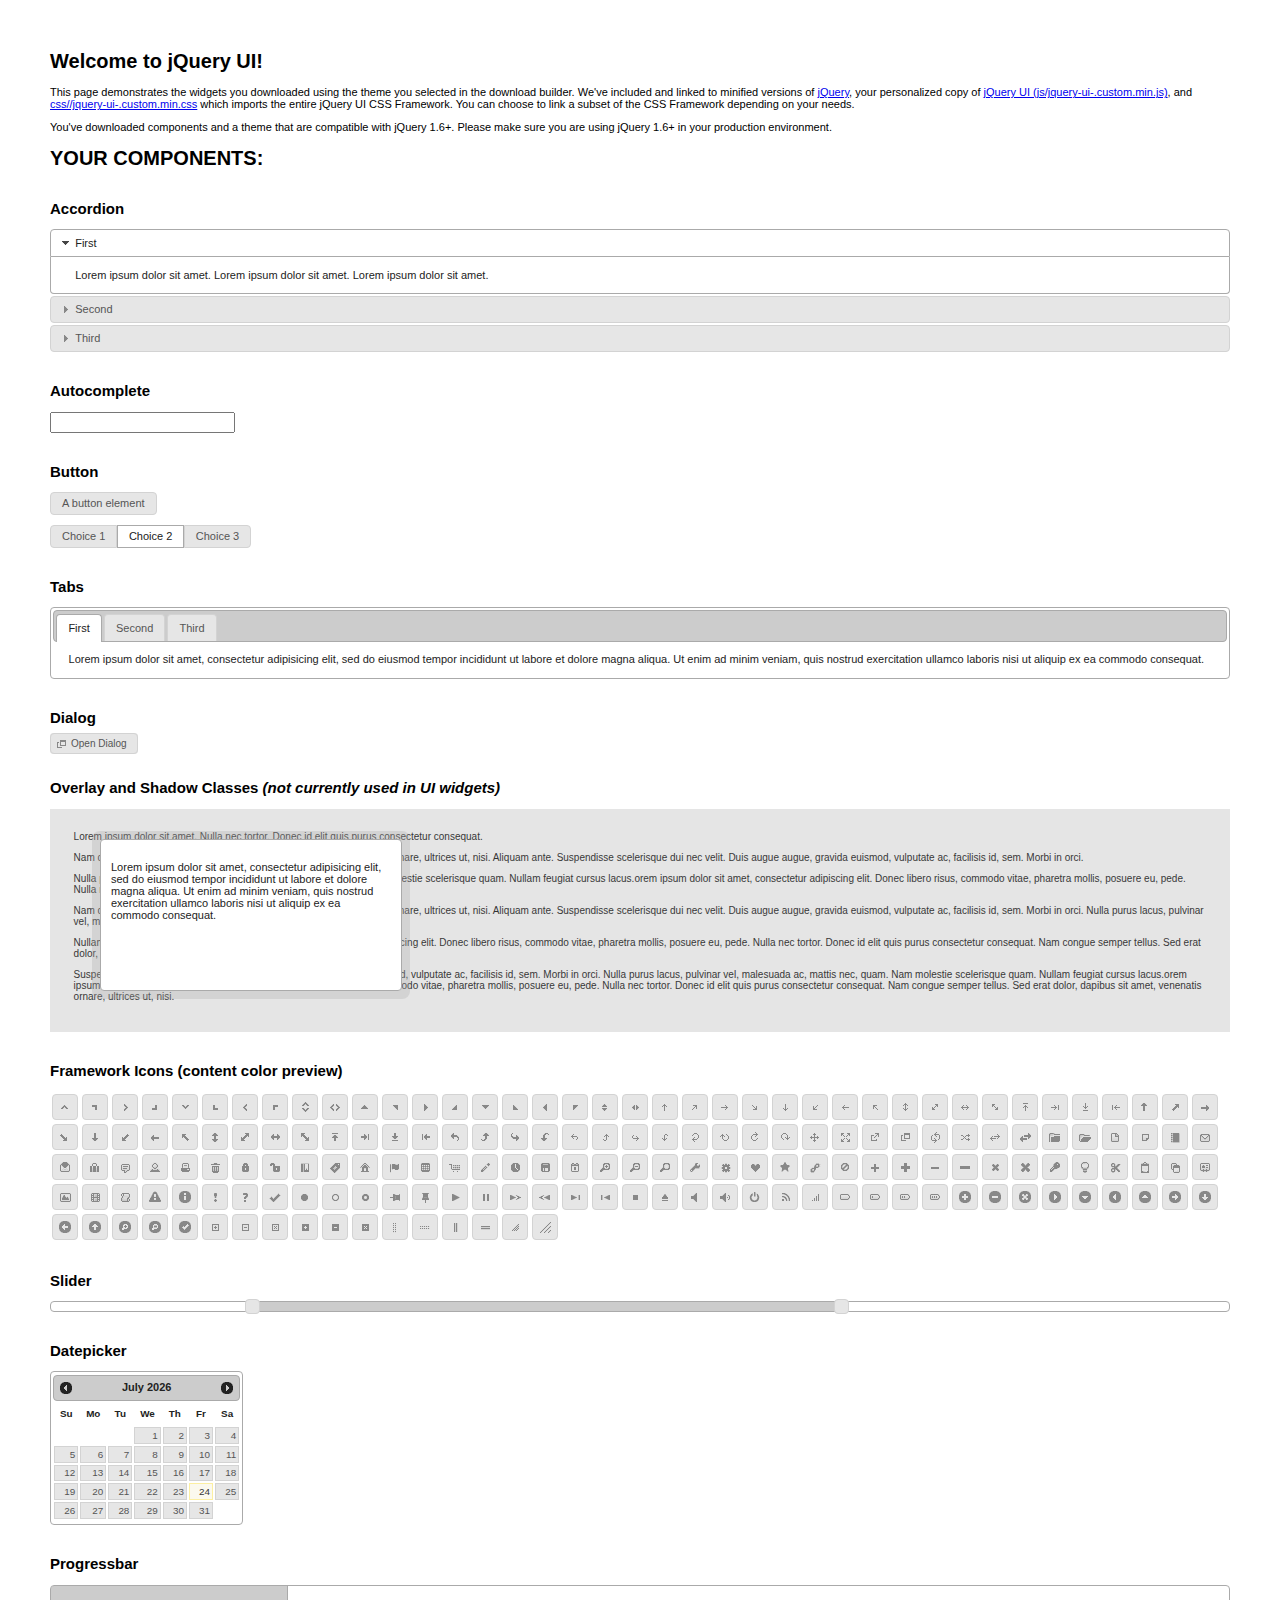
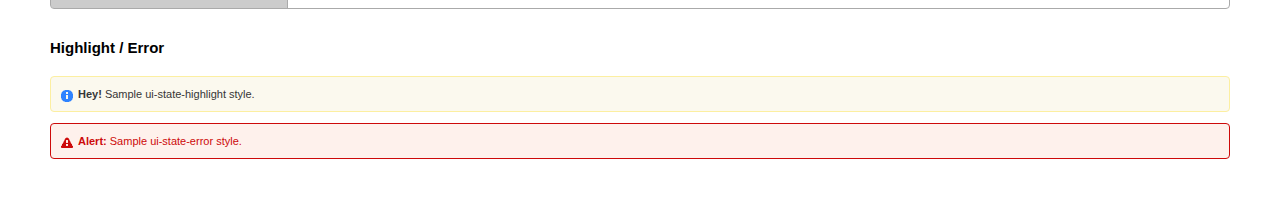
<file: jQuery/jquery-ui-1.10.4.custom/index.html>
<!doctype html>
<html lang="us">
<head>
	<meta charset="utf-8">
	<title>jQuery UI Example Page</title>
	<link href="css/custom-theme/jquery-ui-1.10.4.custom.css" rel="stylesheet">
	<script src="js/jquery-1.10.2.js"></script>
	<script src="js/jquery-ui-1.10.4.custom.js"></script>
	<script>
	$(function() {
		
		$( "#accordion" ).accordion();
		

		
		var availableTags = [
			"ActionScript",
			"AppleScript",
			"Asp",
			"BASIC",
			"C",
			"C++",
			"Clojure",
			"COBOL",
			"ColdFusion",
			"Erlang",
			"Fortran",
			"Groovy",
			"Haskell",
			"Java",
			"JavaScript",
			"Lisp",
			"Perl",
			"PHP",
			"Python",
			"Ruby",
			"Scala",
			"Scheme"
		];
		$( "#autocomplete" ).autocomplete({
			source: availableTags
		});
		

		
		$( "#button" ).button();
		$( "#radioset" ).buttonset();
		

		
		$( "#tabs" ).tabs();
		

		
		$( "#dialog" ).dialog({
			autoOpen: false,
			width: 400,
			buttons: [
				{
					text: "Ok",
					click: function() {
						$( this ).dialog( "close" );
					}
				},
				{
					text: "Cancel",
					click: function() {
						$( this ).dialog( "close" );
					}
				}
			]
		});

		// Link to open the dialog
		$( "#dialog-link" ).click(function( event ) {
			$( "#dialog" ).dialog( "open" );
			event.preventDefault();
		});
		

		
		$( "#datepicker" ).datepicker({
			inline: true
		});
		

		
		$( "#slider" ).slider({
			range: true,
			values: [ 17, 67 ]
		});
		

		
		$( "#progressbar" ).progressbar({
			value: 20
		});
		

		// Hover states on the static widgets
		$( "#dialog-link, #icons li" ).hover(
			function() {
				$( this ).addClass( "ui-state-hover" );
			},
			function() {
				$( this ).removeClass( "ui-state-hover" );
			}
		);
	});
	</script>
	<style>
	body{
		font: 62.5% "Trebuchet MS", sans-serif;
		margin: 50px;
	}
	.demoHeaders {
		margin-top: 2em;
	}
	#dialog-link {
		padding: .4em 1em .4em 20px;
		text-decoration: none;
		position: relative;
	}
	#dialog-link span.ui-icon {
		margin: 0 5px 0 0;
		position: absolute;
		left: .2em;
		top: 50%;
		margin-top: -8px;
	}
	#icons {
		margin: 0;
		padding: 0;
	}
	#icons li {
		margin: 2px;
		position: relative;
		padding: 4px 0;
		cursor: pointer;
		float: left;
		list-style: none;
	}
	#icons span.ui-icon {
		float: left;
		margin: 0 4px;
	}
	.fakewindowcontain .ui-widget-overlay {
		position: absolute;
	}
	</style>
</head>
<body>

<h1>Welcome to jQuery UI!</h1>

<div class="ui-widget">
	<p>This page demonstrates the widgets you downloaded using the theme you selected in the download builder. We've included and linked to minified versions of <a href="js/jquery-1.10.2.js">jQuery</a>, your personalized copy of <a href="js/jquery-ui-.custom.min.js">jQuery UI (js/jquery-ui-.custom.min.js)</a>, and <a href="css//jquery-ui-.custom.min.css">css//jquery-ui-.custom.min.css</a> which imports the entire jQuery UI CSS Framework. You can choose to link a subset of the CSS Framework depending on your needs. </p>
	<p>You've downloaded components and a theme that are compatible with jQuery 1.6+. Please make sure you are using jQuery 1.6+ in your production environment.</p>
</div>

<h1>YOUR COMPONENTS:</h1>


<!-- Accordion -->
<h2 class="demoHeaders">Accordion</h2>
<div id="accordion">
	<h3>First</h3>
	<div>Lorem ipsum dolor sit amet. Lorem ipsum dolor sit amet. Lorem ipsum dolor sit amet.</div>
	<h3>Second</h3>
	<div>Phasellus mattis tincidunt nibh.</div>
	<h3>Third</h3>
	<div>Nam dui erat, auctor a, dignissim quis.</div>
</div>



<!-- Autocomplete -->
<h2 class="demoHeaders">Autocomplete</h2>
<div>
	<input id="autocomplete" title="type &quot;a&quot;">
</div>



<!-- Button -->
<h2 class="demoHeaders">Button</h2>
<button id="button">A button element</button>
<form style="margin-top: 1em;">
	<div id="radioset">
		<input type="radio" id="radio1" name="radio"><label for="radio1">Choice 1</label>
		<input type="radio" id="radio2" name="radio" checked="checked"><label for="radio2">Choice 2</label>
		<input type="radio" id="radio3" name="radio"><label for="radio3">Choice 3</label>
	</div>
</form>



<!-- Tabs -->
<h2 class="demoHeaders">Tabs</h2>
<div id="tabs">
	<ul>
		<li><a href="#tabs-1">First</a></li>
		<li><a href="#tabs-2">Second</a></li>
		<li><a href="#tabs-3">Third</a></li>
	</ul>
	<div id="tabs-1">Lorem ipsum dolor sit amet, consectetur adipisicing elit, sed do eiusmod tempor incididunt ut labore et dolore magna aliqua. Ut enim ad minim veniam, quis nostrud exercitation ullamco laboris nisi ut aliquip ex ea commodo consequat.</div>
	<div id="tabs-2">Phasellus mattis tincidunt nibh. Cras orci urna, blandit id, pretium vel, aliquet ornare, felis. Maecenas scelerisque sem non nisl. Fusce sed lorem in enim dictum bibendum.</div>
	<div id="tabs-3">Nam dui erat, auctor a, dignissim quis, sollicitudin eu, felis. Pellentesque nisi urna, interdum eget, sagittis et, consequat vestibulum, lacus. Mauris porttitor ullamcorper augue.</div>
</div>



<!-- Dialog NOTE: Dialog is not generated by UI in this demo so it can be visually styled in themeroller-->
<h2 class="demoHeaders">Dialog</h2>
<p><a href="#" id="dialog-link" class="ui-state-default ui-corner-all"><span class="ui-icon ui-icon-newwin"></span>Open Dialog</a></p>

<h2 class="demoHeaders">Overlay and Shadow Classes <em>(not currently used in UI widgets)</em></h2>
<div style="position: relative; width: 96%; height: 200px; padding:1% 2%; overflow:hidden;" class="fakewindowcontain">
	<p>Lorem ipsum dolor sit amet,  Nulla nec tortor. Donec id elit quis purus consectetur consequat. </p><p>Nam congue semper tellus. Sed erat dolor, dapibus sit amet, venenatis ornare, ultrices ut, nisi. Aliquam ante. Suspendisse scelerisque dui nec velit. Duis augue augue, gravida euismod, vulputate ac, facilisis id, sem. Morbi in orci. </p><p>Nulla purus lacus, pulvinar vel, malesuada ac, mattis nec, quam. Nam molestie scelerisque quam. Nullam feugiat cursus lacus.orem ipsum dolor sit amet, consectetur adipiscing elit. Donec libero risus, commodo vitae, pharetra mollis, posuere eu, pede. Nulla nec tortor. Donec id elit quis purus consectetur consequat. </p><p>Nam congue semper tellus. Sed erat dolor, dapibus sit amet, venenatis ornare, ultrices ut, nisi. Aliquam ante. Suspendisse scelerisque dui nec velit. Duis augue augue, gravida euismod, vulputate ac, facilisis id, sem. Morbi in orci. Nulla purus lacus, pulvinar vel, malesuada ac, mattis nec, quam. Nam molestie scelerisque quam. </p><p>Nullam feugiat cursus lacus.orem ipsum dolor sit amet, consectetur adipiscing elit. Donec libero risus, commodo vitae, pharetra mollis, posuere eu, pede. Nulla nec tortor. Donec id elit quis purus consectetur consequat. Nam congue semper tellus. Sed erat dolor, dapibus sit amet, venenatis ornare, ultrices ut, nisi. Aliquam ante. </p><p>Suspendisse scelerisque dui nec velit. Duis augue augue, gravida euismod, vulputate ac, facilisis id, sem. Morbi in orci. Nulla purus lacus, pulvinar vel, malesuada ac, mattis nec, quam. Nam molestie scelerisque quam. Nullam feugiat cursus lacus.orem ipsum dolor sit amet, consectetur adipiscing elit. Donec libero risus, commodo vitae, pharetra mollis, posuere eu, pede. Nulla nec tortor. Donec id elit quis purus consectetur consequat. Nam congue semper tellus. Sed erat dolor, dapibus sit amet, venenatis ornare, ultrices ut, nisi. </p>

	<!-- ui-dialog -->
	<div class="ui-overlay"><div class="ui-widget-overlay"></div><div class="ui-widget-shadow ui-corner-all" style="width: 302px; height: 152px; position: absolute; left: 50px; top: 30px;"></div></div>
	<div style="position: absolute; width: 280px; height: 130px;left: 50px; top: 30px; padding: 10px;" class="ui-widget ui-widget-content ui-corner-all">
		<div class="ui-dialog-content ui-widget-content" style="background: none; border: 0;">
			<p>Lorem ipsum dolor sit amet, consectetur adipisicing elit, sed do eiusmod tempor incididunt ut labore et dolore magna aliqua. Ut enim ad minim veniam, quis nostrud exercitation ullamco laboris nisi ut aliquip ex ea commodo consequat.</p>
		</div>
	</div>

</div>

<!-- ui-dialog -->
<div id="dialog" title="Dialog Title">
	<p>Lorem ipsum dolor sit amet, consectetur adipisicing elit, sed do eiusmod tempor incididunt ut labore et dolore magna aliqua. Ut enim ad minim veniam, quis nostrud exercitation ullamco laboris nisi ut aliquip ex ea commodo consequat.</p>
</div>



<h2 class="demoHeaders">Framework Icons (content color preview)</h2>
<ul id="icons" class="ui-widget ui-helper-clearfix">
	<li class="ui-state-default ui-corner-all" title=".ui-icon-carat-1-n"><span class="ui-icon ui-icon-carat-1-n"></span></li>
	<li class="ui-state-default ui-corner-all" title=".ui-icon-carat-1-ne"><span class="ui-icon ui-icon-carat-1-ne"></span></li>
	<li class="ui-state-default ui-corner-all" title=".ui-icon-carat-1-e"><span class="ui-icon ui-icon-carat-1-e"></span></li>
	<li class="ui-state-default ui-corner-all" title=".ui-icon-carat-1-se"><span class="ui-icon ui-icon-carat-1-se"></span></li>
	<li class="ui-state-default ui-corner-all" title=".ui-icon-carat-1-s"><span class="ui-icon ui-icon-carat-1-s"></span></li>
	<li class="ui-state-default ui-corner-all" title=".ui-icon-carat-1-sw"><span class="ui-icon ui-icon-carat-1-sw"></span></li>
	<li class="ui-state-default ui-corner-all" title=".ui-icon-carat-1-w"><span class="ui-icon ui-icon-carat-1-w"></span></li>
	<li class="ui-state-default ui-corner-all" title=".ui-icon-carat-1-nw"><span class="ui-icon ui-icon-carat-1-nw"></span></li>
	<li class="ui-state-default ui-corner-all" title=".ui-icon-carat-2-n-s"><span class="ui-icon ui-icon-carat-2-n-s"></span></li>
	<li class="ui-state-default ui-corner-all" title=".ui-icon-carat-2-e-w"><span class="ui-icon ui-icon-carat-2-e-w"></span></li>
	<li class="ui-state-default ui-corner-all" title=".ui-icon-triangle-1-n"><span class="ui-icon ui-icon-triangle-1-n"></span></li>
	<li class="ui-state-default ui-corner-all" title=".ui-icon-triangle-1-ne"><span class="ui-icon ui-icon-triangle-1-ne"></span></li>
	<li class="ui-state-default ui-corner-all" title=".ui-icon-triangle-1-e"><span class="ui-icon ui-icon-triangle-1-e"></span></li>
	<li class="ui-state-default ui-corner-all" title=".ui-icon-triangle-1-se"><span class="ui-icon ui-icon-triangle-1-se"></span></li>
	<li class="ui-state-default ui-corner-all" title=".ui-icon-triangle-1-s"><span class="ui-icon ui-icon-triangle-1-s"></span></li>
	<li class="ui-state-default ui-corner-all" title=".ui-icon-triangle-1-sw"><span class="ui-icon ui-icon-triangle-1-sw"></span></li>
	<li class="ui-state-default ui-corner-all" title=".ui-icon-triangle-1-w"><span class="ui-icon ui-icon-triangle-1-w"></span></li>
	<li class="ui-state-default ui-corner-all" title=".ui-icon-triangle-1-nw"><span class="ui-icon ui-icon-triangle-1-nw"></span></li>
	<li class="ui-state-default ui-corner-all" title=".ui-icon-triangle-2-n-s"><span class="ui-icon ui-icon-triangle-2-n-s"></span></li>
	<li class="ui-state-default ui-corner-all" title=".ui-icon-triangle-2-e-w"><span class="ui-icon ui-icon-triangle-2-e-w"></span></li>
	<li class="ui-state-default ui-corner-all" title=".ui-icon-arrow-1-n"><span class="ui-icon ui-icon-arrow-1-n"></span></li>
	<li class="ui-state-default ui-corner-all" title=".ui-icon-arrow-1-ne"><span class="ui-icon ui-icon-arrow-1-ne"></span></li>
	<li class="ui-state-default ui-corner-all" title=".ui-icon-arrow-1-e"><span class="ui-icon ui-icon-arrow-1-e"></span></li>
	<li class="ui-state-default ui-corner-all" title=".ui-icon-arrow-1-se"><span class="ui-icon ui-icon-arrow-1-se"></span></li>
	<li class="ui-state-default ui-corner-all" title=".ui-icon-arrow-1-s"><span class="ui-icon ui-icon-arrow-1-s"></span></li>
	<li class="ui-state-default ui-corner-all" title=".ui-icon-arrow-1-sw"><span class="ui-icon ui-icon-arrow-1-sw"></span></li>
	<li class="ui-state-default ui-corner-all" title=".ui-icon-arrow-1-w"><span class="ui-icon ui-icon-arrow-1-w"></span></li>
	<li class="ui-state-default ui-corner-all" title=".ui-icon-arrow-1-nw"><span class="ui-icon ui-icon-arrow-1-nw"></span></li>
	<li class="ui-state-default ui-corner-all" title=".ui-icon-arrow-2-n-s"><span class="ui-icon ui-icon-arrow-2-n-s"></span></li>
	<li class="ui-state-default ui-corner-all" title=".ui-icon-arrow-2-ne-sw"><span class="ui-icon ui-icon-arrow-2-ne-sw"></span></li>
	<li class="ui-state-default ui-corner-all" title=".ui-icon-arrow-2-e-w"><span class="ui-icon ui-icon-arrow-2-e-w"></span></li>
	<li class="ui-state-default ui-corner-all" title=".ui-icon-arrow-2-se-nw"><span class="ui-icon ui-icon-arrow-2-se-nw"></span></li>
	<li class="ui-state-default ui-corner-all" title=".ui-icon-arrowstop-1-n"><span class="ui-icon ui-icon-arrowstop-1-n"></span></li>
	<li class="ui-state-default ui-corner-all" title=".ui-icon-arrowstop-1-e"><span class="ui-icon ui-icon-arrowstop-1-e"></span></li>
	<li class="ui-state-default ui-corner-all" title=".ui-icon-arrowstop-1-s"><span class="ui-icon ui-icon-arrowstop-1-s"></span></li>
	<li class="ui-state-default ui-corner-all" title=".ui-icon-arrowstop-1-w"><span class="ui-icon ui-icon-arrowstop-1-w"></span></li>
	<li class="ui-state-default ui-corner-all" title=".ui-icon-arrowthick-1-n"><span class="ui-icon ui-icon-arrowthick-1-n"></span></li>
	<li class="ui-state-default ui-corner-all" title=".ui-icon-arrowthick-1-ne"><span class="ui-icon ui-icon-arrowthick-1-ne"></span></li>
	<li class="ui-state-default ui-corner-all" title=".ui-icon-arrowthick-1-e"><span class="ui-icon ui-icon-arrowthick-1-e"></span></li>
	<li class="ui-state-default ui-corner-all" title=".ui-icon-arrowthick-1-se"><span class="ui-icon ui-icon-arrowthick-1-se"></span></li>
	<li class="ui-state-default ui-corner-all" title=".ui-icon-arrowthick-1-s"><span class="ui-icon ui-icon-arrowthick-1-s"></span></li>
	<li class="ui-state-default ui-corner-all" title=".ui-icon-arrowthick-1-sw"><span class="ui-icon ui-icon-arrowthick-1-sw"></span></li>
	<li class="ui-state-default ui-corner-all" title=".ui-icon-arrowthick-1-w"><span class="ui-icon ui-icon-arrowthick-1-w"></span></li>
	<li class="ui-state-default ui-corner-all" title=".ui-icon-arrowthick-1-nw"><span class="ui-icon ui-icon-arrowthick-1-nw"></span></li>
	<li class="ui-state-default ui-corner-all" title=".ui-icon-arrowthick-2-n-s"><span class="ui-icon ui-icon-arrowthick-2-n-s"></span></li>
	<li class="ui-state-default ui-corner-all" title=".ui-icon-arrowthick-2-ne-sw"><span class="ui-icon ui-icon-arrowthick-2-ne-sw"></span></li>
	<li class="ui-state-default ui-corner-all" title=".ui-icon-arrowthick-2-e-w"><span class="ui-icon ui-icon-arrowthick-2-e-w"></span></li>
	<li class="ui-state-default ui-corner-all" title=".ui-icon-arrowthick-2-se-nw"><span class="ui-icon ui-icon-arrowthick-2-se-nw"></span></li>
	<li class="ui-state-default ui-corner-all" title=".ui-icon-arrowthickstop-1-n"><span class="ui-icon ui-icon-arrowthickstop-1-n"></span></li>
	<li class="ui-state-default ui-corner-all" title=".ui-icon-arrowthickstop-1-e"><span class="ui-icon ui-icon-arrowthickstop-1-e"></span></li>
	<li class="ui-state-default ui-corner-all" title=".ui-icon-arrowthickstop-1-s"><span class="ui-icon ui-icon-arrowthickstop-1-s"></span></li>
	<li class="ui-state-default ui-corner-all" title=".ui-icon-arrowthickstop-1-w"><span class="ui-icon ui-icon-arrowthickstop-1-w"></span></li>
	<li class="ui-state-default ui-corner-all" title=".ui-icon-arrowreturnthick-1-w"><span class="ui-icon ui-icon-arrowreturnthick-1-w"></span></li>
	<li class="ui-state-default ui-corner-all" title=".ui-icon-arrowreturnthick-1-n"><span class="ui-icon ui-icon-arrowreturnthick-1-n"></span></li>
	<li class="ui-state-default ui-corner-all" title=".ui-icon-arrowreturnthick-1-e"><span class="ui-icon ui-icon-arrowreturnthick-1-e"></span></li>
	<li class="ui-state-default ui-corner-all" title=".ui-icon-arrowreturnthick-1-s"><span class="ui-icon ui-icon-arrowreturnthick-1-s"></span></li>
	<li class="ui-state-default ui-corner-all" title=".ui-icon-arrowreturn-1-w"><span class="ui-icon ui-icon-arrowreturn-1-w"></span></li>
	<li class="ui-state-default ui-corner-all" title=".ui-icon-arrowreturn-1-n"><span class="ui-icon ui-icon-arrowreturn-1-n"></span></li>
	<li class="ui-state-default ui-corner-all" title=".ui-icon-arrowreturn-1-e"><span class="ui-icon ui-icon-arrowreturn-1-e"></span></li>
	<li class="ui-state-default ui-corner-all" title=".ui-icon-arrowreturn-1-s"><span class="ui-icon ui-icon-arrowreturn-1-s"></span></li>
	<li class="ui-state-default ui-corner-all" title=".ui-icon-arrowrefresh-1-w"><span class="ui-icon ui-icon-arrowrefresh-1-w"></span></li>
	<li class="ui-state-default ui-corner-all" title=".ui-icon-arrowrefresh-1-n"><span class="ui-icon ui-icon-arrowrefresh-1-n"></span></li>
	<li class="ui-state-default ui-corner-all" title=".ui-icon-arrowrefresh-1-e"><span class="ui-icon ui-icon-arrowrefresh-1-e"></span></li>
	<li class="ui-state-default ui-corner-all" title=".ui-icon-arrowrefresh-1-s"><span class="ui-icon ui-icon-arrowrefresh-1-s"></span></li>
	<li class="ui-state-default ui-corner-all" title=".ui-icon-arrow-4"><span class="ui-icon ui-icon-arrow-4"></span></li>
	<li class="ui-state-default ui-corner-all" title=".ui-icon-arrow-4-diag"><span class="ui-icon ui-icon-arrow-4-diag"></span></li>
	<li class="ui-state-default ui-corner-all" title=".ui-icon-extlink"><span class="ui-icon ui-icon-extlink"></span></li>
	<li class="ui-state-default ui-corner-all" title=".ui-icon-newwin"><span class="ui-icon ui-icon-newwin"></span></li>
	<li class="ui-state-default ui-corner-all" title=".ui-icon-refresh"><span class="ui-icon ui-icon-refresh"></span></li>
	<li class="ui-state-default ui-corner-all" title=".ui-icon-shuffle"><span class="ui-icon ui-icon-shuffle"></span></li>
	<li class="ui-state-default ui-corner-all" title=".ui-icon-transfer-e-w"><span class="ui-icon ui-icon-transfer-e-w"></span></li>
	<li class="ui-state-default ui-corner-all" title=".ui-icon-transferthick-e-w"><span class="ui-icon ui-icon-transferthick-e-w"></span></li>
	<li class="ui-state-default ui-corner-all" title=".ui-icon-folder-collapsed"><span class="ui-icon ui-icon-folder-collapsed"></span></li>
	<li class="ui-state-default ui-corner-all" title=".ui-icon-folder-open"><span class="ui-icon ui-icon-folder-open"></span></li>
	<li class="ui-state-default ui-corner-all" title=".ui-icon-document"><span class="ui-icon ui-icon-document"></span></li>
	<li class="ui-state-default ui-corner-all" title=".ui-icon-document-b"><span class="ui-icon ui-icon-document-b"></span></li>
	<li class="ui-state-default ui-corner-all" title=".ui-icon-note"><span class="ui-icon ui-icon-note"></span></li>
	<li class="ui-state-default ui-corner-all" title=".ui-icon-mail-closed"><span class="ui-icon ui-icon-mail-closed"></span></li>
	<li class="ui-state-default ui-corner-all" title=".ui-icon-mail-open"><span class="ui-icon ui-icon-mail-open"></span></li>
	<li class="ui-state-default ui-corner-all" title=".ui-icon-suitcase"><span class="ui-icon ui-icon-suitcase"></span></li>
	<li class="ui-state-default ui-corner-all" title=".ui-icon-comment"><span class="ui-icon ui-icon-comment"></span></li>
	<li class="ui-state-default ui-corner-all" title=".ui-icon-person"><span class="ui-icon ui-icon-person"></span></li>
	<li class="ui-state-default ui-corner-all" title=".ui-icon-print"><span class="ui-icon ui-icon-print"></span></li>
	<li class="ui-state-default ui-corner-all" title=".ui-icon-trash"><span class="ui-icon ui-icon-trash"></span></li>
	<li class="ui-state-default ui-corner-all" title=".ui-icon-locked"><span class="ui-icon ui-icon-locked"></span></li>
	<li class="ui-state-default ui-corner-all" title=".ui-icon-unlocked"><span class="ui-icon ui-icon-unlocked"></span></li>
	<li class="ui-state-default ui-corner-all" title=".ui-icon-bookmark"><span class="ui-icon ui-icon-bookmark"></span></li>
	<li class="ui-state-default ui-corner-all" title=".ui-icon-tag"><span class="ui-icon ui-icon-tag"></span></li>
	<li class="ui-state-default ui-corner-all" title=".ui-icon-home"><span class="ui-icon ui-icon-home"></span></li>
	<li class="ui-state-default ui-corner-all" title=".ui-icon-flag"><span class="ui-icon ui-icon-flag"></span></li>
	<li class="ui-state-default ui-corner-all" title=".ui-icon-calculator"><span class="ui-icon ui-icon-calculator"></span></li>
	<li class="ui-state-default ui-corner-all" title=".ui-icon-cart"><span class="ui-icon ui-icon-cart"></span></li>
	<li class="ui-state-default ui-corner-all" title=".ui-icon-pencil"><span class="ui-icon ui-icon-pencil"></span></li>
	<li class="ui-state-default ui-corner-all" title=".ui-icon-clock"><span class="ui-icon ui-icon-clock"></span></li>
	<li class="ui-state-default ui-corner-all" title=".ui-icon-disk"><span class="ui-icon ui-icon-disk"></span></li>
	<li class="ui-state-default ui-corner-all" title=".ui-icon-calendar"><span class="ui-icon ui-icon-calendar"></span></li>
	<li class="ui-state-default ui-corner-all" title=".ui-icon-zoomin"><span class="ui-icon ui-icon-zoomin"></span></li>
	<li class="ui-state-default ui-corner-all" title=".ui-icon-zoomout"><span class="ui-icon ui-icon-zoomout"></span></li>
	<li class="ui-state-default ui-corner-all" title=".ui-icon-search"><span class="ui-icon ui-icon-search"></span></li>
	<li class="ui-state-default ui-corner-all" title=".ui-icon-wrench"><span class="ui-icon ui-icon-wrench"></span></li>
	<li class="ui-state-default ui-corner-all" title=".ui-icon-gear"><span class="ui-icon ui-icon-gear"></span></li>
	<li class="ui-state-default ui-corner-all" title=".ui-icon-heart"><span class="ui-icon ui-icon-heart"></span></li>
	<li class="ui-state-default ui-corner-all" title=".ui-icon-star"><span class="ui-icon ui-icon-star"></span></li>
	<li class="ui-state-default ui-corner-all" title=".ui-icon-link"><span class="ui-icon ui-icon-link"></span></li>
	<li class="ui-state-default ui-corner-all" title=".ui-icon-cancel"><span class="ui-icon ui-icon-cancel"></span></li>
	<li class="ui-state-default ui-corner-all" title=".ui-icon-plus"><span class="ui-icon ui-icon-plus"></span></li>
	<li class="ui-state-default ui-corner-all" title=".ui-icon-plusthick"><span class="ui-icon ui-icon-plusthick"></span></li>
	<li class="ui-state-default ui-corner-all" title=".ui-icon-minus"><span class="ui-icon ui-icon-minus"></span></li>
	<li class="ui-state-default ui-corner-all" title=".ui-icon-minusthick"><span class="ui-icon ui-icon-minusthick"></span></li>
	<li class="ui-state-default ui-corner-all" title=".ui-icon-close"><span class="ui-icon ui-icon-close"></span></li>
	<li class="ui-state-default ui-corner-all" title=".ui-icon-closethick"><span class="ui-icon ui-icon-closethick"></span></li>
	<li class="ui-state-default ui-corner-all" title=".ui-icon-key"><span class="ui-icon ui-icon-key"></span></li>
	<li class="ui-state-default ui-corner-all" title=".ui-icon-lightbulb"><span class="ui-icon ui-icon-lightbulb"></span></li>
	<li class="ui-state-default ui-corner-all" title=".ui-icon-scissors"><span class="ui-icon ui-icon-scissors"></span></li>
	<li class="ui-state-default ui-corner-all" title=".ui-icon-clipboard"><span class="ui-icon ui-icon-clipboard"></span></li>
	<li class="ui-state-default ui-corner-all" title=".ui-icon-copy"><span class="ui-icon ui-icon-copy"></span></li>
	<li class="ui-state-default ui-corner-all" title=".ui-icon-contact"><span class="ui-icon ui-icon-contact"></span></li>
	<li class="ui-state-default ui-corner-all" title=".ui-icon-image"><span class="ui-icon ui-icon-image"></span></li>
	<li class="ui-state-default ui-corner-all" title=".ui-icon-video"><span class="ui-icon ui-icon-video"></span></li>
	<li class="ui-state-default ui-corner-all" title=".ui-icon-script"><span class="ui-icon ui-icon-script"></span></li>
	<li class="ui-state-default ui-corner-all" title=".ui-icon-alert"><span class="ui-icon ui-icon-alert"></span></li>
	<li class="ui-state-default ui-corner-all" title=".ui-icon-info"><span class="ui-icon ui-icon-info"></span></li>
	<li class="ui-state-default ui-corner-all" title=".ui-icon-notice"><span class="ui-icon ui-icon-notice"></span></li>
	<li class="ui-state-default ui-corner-all" title=".ui-icon-help"><span class="ui-icon ui-icon-help"></span></li>
	<li class="ui-state-default ui-corner-all" title=".ui-icon-check"><span class="ui-icon ui-icon-check"></span></li>
	<li class="ui-state-default ui-corner-all" title=".ui-icon-bullet"><span class="ui-icon ui-icon-bullet"></span></li>
	<li class="ui-state-default ui-corner-all" title=".ui-icon-radio-off"><span class="ui-icon ui-icon-radio-off"></span></li>
	<li class="ui-state-default ui-corner-all" title=".ui-icon-radio-on"><span class="ui-icon ui-icon-radio-on"></span></li>
	<li class="ui-state-default ui-corner-all" title=".ui-icon-pin-w"><span class="ui-icon ui-icon-pin-w"></span></li>
	<li class="ui-state-default ui-corner-all" title=".ui-icon-pin-s"><span class="ui-icon ui-icon-pin-s"></span></li>
	<li class="ui-state-default ui-corner-all" title=".ui-icon-play"><span class="ui-icon ui-icon-play"></span></li>
	<li class="ui-state-default ui-corner-all" title=".ui-icon-pause"><span class="ui-icon ui-icon-pause"></span></li>
	<li class="ui-state-default ui-corner-all" title=".ui-icon-seek-next"><span class="ui-icon ui-icon-seek-next"></span></li>
	<li class="ui-state-default ui-corner-all" title=".ui-icon-seek-prev"><span class="ui-icon ui-icon-seek-prev"></span></li>
	<li class="ui-state-default ui-corner-all" title=".ui-icon-seek-end"><span class="ui-icon ui-icon-seek-end"></span></li>
	<li class="ui-state-default ui-corner-all" title=".ui-icon-seek-first"><span class="ui-icon ui-icon-seek-first"></span></li>
	<li class="ui-state-default ui-corner-all" title=".ui-icon-stop"><span class="ui-icon ui-icon-stop"></span></li>
	<li class="ui-state-default ui-corner-all" title=".ui-icon-eject"><span class="ui-icon ui-icon-eject"></span></li>
	<li class="ui-state-default ui-corner-all" title=".ui-icon-volume-off"><span class="ui-icon ui-icon-volume-off"></span></li>
	<li class="ui-state-default ui-corner-all" title=".ui-icon-volume-on"><span class="ui-icon ui-icon-volume-on"></span></li>
	<li class="ui-state-default ui-corner-all" title=".ui-icon-power"><span class="ui-icon ui-icon-power"></span></li>
	<li class="ui-state-default ui-corner-all" title=".ui-icon-signal-diag"><span class="ui-icon ui-icon-signal-diag"></span></li>
	<li class="ui-state-default ui-corner-all" title=".ui-icon-signal"><span class="ui-icon ui-icon-signal"></span></li>
	<li class="ui-state-default ui-corner-all" title=".ui-icon-battery-0"><span class="ui-icon ui-icon-battery-0"></span></li>
	<li class="ui-state-default ui-corner-all" title=".ui-icon-battery-1"><span class="ui-icon ui-icon-battery-1"></span></li>
	<li class="ui-state-default ui-corner-all" title=".ui-icon-battery-2"><span class="ui-icon ui-icon-battery-2"></span></li>
	<li class="ui-state-default ui-corner-all" title=".ui-icon-battery-3"><span class="ui-icon ui-icon-battery-3"></span></li>
	<li class="ui-state-default ui-corner-all" title=".ui-icon-circle-plus"><span class="ui-icon ui-icon-circle-plus"></span></li>
	<li class="ui-state-default ui-corner-all" title=".ui-icon-circle-minus"><span class="ui-icon ui-icon-circle-minus"></span></li>
	<li class="ui-state-default ui-corner-all" title=".ui-icon-circle-close"><span class="ui-icon ui-icon-circle-close"></span></li>
	<li class="ui-state-default ui-corner-all" title=".ui-icon-circle-triangle-e"><span class="ui-icon ui-icon-circle-triangle-e"></span></li>
	<li class="ui-state-default ui-corner-all" title=".ui-icon-circle-triangle-s"><span class="ui-icon ui-icon-circle-triangle-s"></span></li>
	<li class="ui-state-default ui-corner-all" title=".ui-icon-circle-triangle-w"><span class="ui-icon ui-icon-circle-triangle-w"></span></li>
	<li class="ui-state-default ui-corner-all" title=".ui-icon-circle-triangle-n"><span class="ui-icon ui-icon-circle-triangle-n"></span></li>
	<li class="ui-state-default ui-corner-all" title=".ui-icon-circle-arrow-e"><span class="ui-icon ui-icon-circle-arrow-e"></span></li>
	<li class="ui-state-default ui-corner-all" title=".ui-icon-circle-arrow-s"><span class="ui-icon ui-icon-circle-arrow-s"></span></li>
	<li class="ui-state-default ui-corner-all" title=".ui-icon-circle-arrow-w"><span class="ui-icon ui-icon-circle-arrow-w"></span></li>
	<li class="ui-state-default ui-corner-all" title=".ui-icon-circle-arrow-n"><span class="ui-icon ui-icon-circle-arrow-n"></span></li>
	<li class="ui-state-default ui-corner-all" title=".ui-icon-circle-zoomin"><span class="ui-icon ui-icon-circle-zoomin"></span></li>
	<li class="ui-state-default ui-corner-all" title=".ui-icon-circle-zoomout"><span class="ui-icon ui-icon-circle-zoomout"></span></li>
	<li class="ui-state-default ui-corner-all" title=".ui-icon-circle-check"><span class="ui-icon ui-icon-circle-check"></span></li>
	<li class="ui-state-default ui-corner-all" title=".ui-icon-circlesmall-plus"><span class="ui-icon ui-icon-circlesmall-plus"></span></li>
	<li class="ui-state-default ui-corner-all" title=".ui-icon-circlesmall-minus"><span class="ui-icon ui-icon-circlesmall-minus"></span></li>
	<li class="ui-state-default ui-corner-all" title=".ui-icon-circlesmall-close"><span class="ui-icon ui-icon-circlesmall-close"></span></li>
	<li class="ui-state-default ui-corner-all" title=".ui-icon-squaresmall-plus"><span class="ui-icon ui-icon-squaresmall-plus"></span></li>
	<li class="ui-state-default ui-corner-all" title=".ui-icon-squaresmall-minus"><span class="ui-icon ui-icon-squaresmall-minus"></span></li>
	<li class="ui-state-default ui-corner-all" title=".ui-icon-squaresmall-close"><span class="ui-icon ui-icon-squaresmall-close"></span></li>
	<li class="ui-state-default ui-corner-all" title=".ui-icon-grip-dotted-vertical"><span class="ui-icon ui-icon-grip-dotted-vertical"></span></li>
	<li class="ui-state-default ui-corner-all" title=".ui-icon-grip-dotted-horizontal"><span class="ui-icon ui-icon-grip-dotted-horizontal"></span></li>
	<li class="ui-state-default ui-corner-all" title=".ui-icon-grip-solid-vertical"><span class="ui-icon ui-icon-grip-solid-vertical"></span></li>
	<li class="ui-state-default ui-corner-all" title=".ui-icon-grip-solid-horizontal"><span class="ui-icon ui-icon-grip-solid-horizontal"></span></li>
	<li class="ui-state-default ui-corner-all" title=".ui-icon-gripsmall-diagonal-se"><span class="ui-icon ui-icon-gripsmall-diagonal-se"></span></li>
	<li class="ui-state-default ui-corner-all" title=".ui-icon-grip-diagonal-se"><span class="ui-icon ui-icon-grip-diagonal-se"></span></li>
</ul>


<!-- Slider -->
<h2 class="demoHeaders">Slider</h2>
<div id="slider"></div>



<!-- Datepicker -->
<h2 class="demoHeaders">Datepicker</h2>
<div id="datepicker"></div>



<!-- Progressbar -->
<h2 class="demoHeaders">Progressbar</h2>
<div id="progressbar"></div>


<!-- Highlight / Error -->
<h2 class="demoHeaders">Highlight / Error</h2>
<div class="ui-widget">
	<div class="ui-state-highlight ui-corner-all" style="margin-top: 20px; padding: 0 .7em;">
		<p><span class="ui-icon ui-icon-info" style="float: left; margin-right: .3em;"></span>
		<strong>Hey!</strong> Sample ui-state-highlight style.</p>
	</div>
</div>
<br>
<div class="ui-widget">
	<div class="ui-state-error ui-corner-all" style="padding: 0 .7em;">
		<p><span class="ui-icon ui-icon-alert" style="float: left; margin-right: .3em;"></span>
		<strong>Alert:</strong> Sample ui-state-error style.</p>
	</div>
</div>

</body>
</html>
</file>
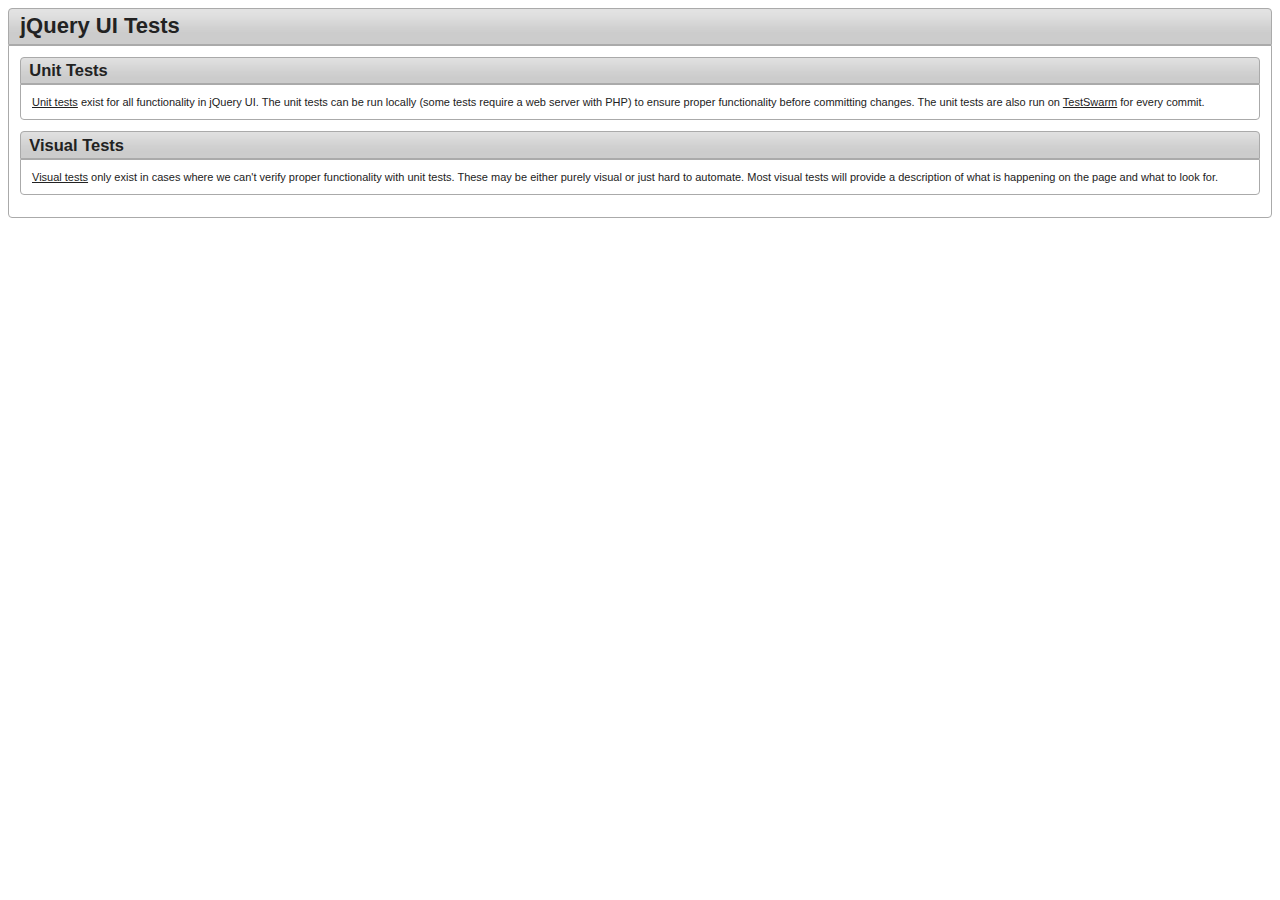
<file: jQuery/jquery-ui-1.10.4/tests/index.html>
<!doctype html>
<html lang="en">
<head>
	<meta charset="utf-8">
	<title>jQuery UI Tests</title>
	<link rel="stylesheet" href="../themes/base/jquery.ui.core.css">
	<link rel="stylesheet" href="../themes/base/jquery.ui.theme.css">
	<link rel="stylesheet" href="index.css">
	<script src="jquery-1.10.2.js"></script>
	<script src="index.js"></script>
</head>
<body>

<div id="main">
	<h1>jQuery UI Tests</h1>
	<div>
		<h2>Unit Tests</h2>
		<p><a href="unit/index.html">Unit tests</a> exist for all functionality in jQuery UI.
		The unit tests can be run locally (some tests require a web server with PHP)
		to ensure proper functionality before committing changes.
		The unit tests are also run on <a href="http://swarm.jquery.org/project/jqueryui">TestSwarm</a>
		for every commit.</p>

		<h2>Visual Tests</h2>
		<p><a href="visual/index.html">Visual tests</a> only exist in cases where we can't verify proper functionality
		with unit tests. These may be either purely visual or just hard to automate.
		Most visual tests will provide a description of what is happening on the page
		and what to look for.</p>
	</div>
</div>

</body>
</html>
</file>
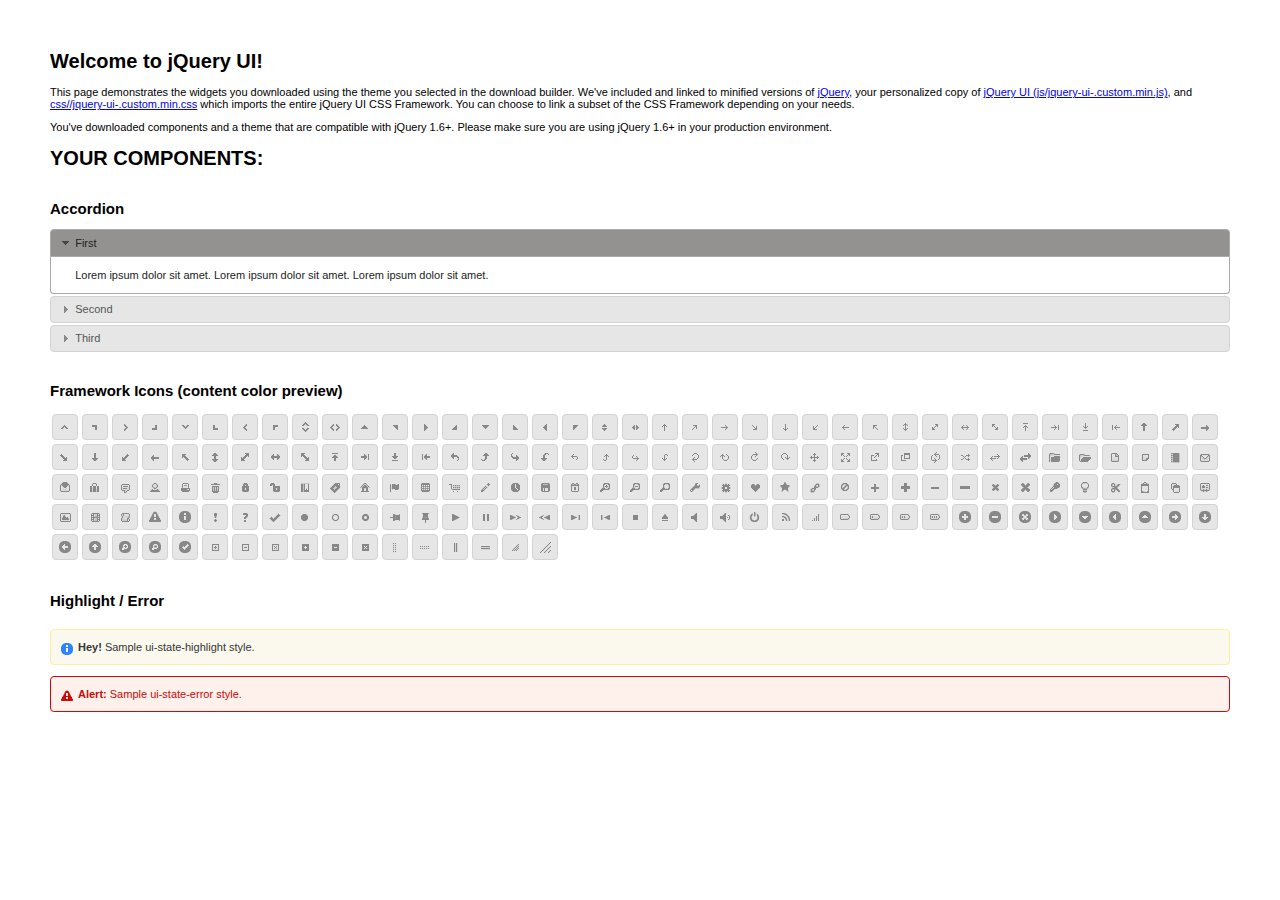
<file: jQuery/customs/default/jquery-ui-1.10.4.custom/index.html>
<!doctype html>
<html lang="us">
<head>
	<meta charset="utf-8">
	<title>jQuery UI Example Page</title>
	<link href="css/custom-theme/jquery-ui-1.10.4.custom.css" rel="stylesheet">
	<script src="js/jquery-1.10.2.js"></script>
	<script src="js/jquery-ui-1.10.4.custom.js"></script>
	<script>
	$(function() {
		
		$( "#accordion" ).accordion();
		

		

		

		

		

		

		

		

		// Hover states on the static widgets
		$( "#dialog-link, #icons li" ).hover(
			function() {
				$( this ).addClass( "ui-state-hover" );
			},
			function() {
				$( this ).removeClass( "ui-state-hover" );
			}
		);
	});
	</script>
	<style>
	body{
		font: 62.5% "Trebuchet MS", sans-serif;
		margin: 50px;
	}
	.demoHeaders {
		margin-top: 2em;
	}
	#dialog-link {
		padding: .4em 1em .4em 20px;
		text-decoration: none;
		position: relative;
	}
	#dialog-link span.ui-icon {
		margin: 0 5px 0 0;
		position: absolute;
		left: .2em;
		top: 50%;
		margin-top: -8px;
	}
	#icons {
		margin: 0;
		padding: 0;
	}
	#icons li {
		margin: 2px;
		position: relative;
		padding: 4px 0;
		cursor: pointer;
		float: left;
		list-style: none;
	}
	#icons span.ui-icon {
		float: left;
		margin: 0 4px;
	}
	.fakewindowcontain .ui-widget-overlay {
		position: absolute;
	}
	</style>
</head>
<body>

<h1>Welcome to jQuery UI!</h1>

<div class="ui-widget">
	<p>This page demonstrates the widgets you downloaded using the theme you selected in the download builder. We've included and linked to minified versions of <a href="js/jquery-1.10.2.js">jQuery</a>, your personalized copy of <a href="js/jquery-ui-.custom.min.js">jQuery UI (js/jquery-ui-.custom.min.js)</a>, and <a href="css//jquery-ui-.custom.min.css">css//jquery-ui-.custom.min.css</a> which imports the entire jQuery UI CSS Framework. You can choose to link a subset of the CSS Framework depending on your needs. </p>
	<p>You've downloaded components and a theme that are compatible with jQuery 1.6+. Please make sure you are using jQuery 1.6+ in your production environment.</p>
</div>

<h1>YOUR COMPONENTS:</h1>


<!-- Accordion -->
<h2 class="demoHeaders">Accordion</h2>
<div id="accordion">
	<h3>First</h3>
	<div>Lorem ipsum dolor sit amet. Lorem ipsum dolor sit amet. Lorem ipsum dolor sit amet.</div>
	<h3>Second</h3>
	<div>Phasellus mattis tincidunt nibh.</div>
	<h3>Third</h3>
	<div>Nam dui erat, auctor a, dignissim quis.</div>
</div>











<h2 class="demoHeaders">Framework Icons (content color preview)</h2>
<ul id="icons" class="ui-widget ui-helper-clearfix">
	<li class="ui-state-default ui-corner-all" title=".ui-icon-carat-1-n"><span class="ui-icon ui-icon-carat-1-n"></span></li>
	<li class="ui-state-default ui-corner-all" title=".ui-icon-carat-1-ne"><span class="ui-icon ui-icon-carat-1-ne"></span></li>
	<li class="ui-state-default ui-corner-all" title=".ui-icon-carat-1-e"><span class="ui-icon ui-icon-carat-1-e"></span></li>
	<li class="ui-state-default ui-corner-all" title=".ui-icon-carat-1-se"><span class="ui-icon ui-icon-carat-1-se"></span></li>
	<li class="ui-state-default ui-corner-all" title=".ui-icon-carat-1-s"><span class="ui-icon ui-icon-carat-1-s"></span></li>
	<li class="ui-state-default ui-corner-all" title=".ui-icon-carat-1-sw"><span class="ui-icon ui-icon-carat-1-sw"></span></li>
	<li class="ui-state-default ui-corner-all" title=".ui-icon-carat-1-w"><span class="ui-icon ui-icon-carat-1-w"></span></li>
	<li class="ui-state-default ui-corner-all" title=".ui-icon-carat-1-nw"><span class="ui-icon ui-icon-carat-1-nw"></span></li>
	<li class="ui-state-default ui-corner-all" title=".ui-icon-carat-2-n-s"><span class="ui-icon ui-icon-carat-2-n-s"></span></li>
	<li class="ui-state-default ui-corner-all" title=".ui-icon-carat-2-e-w"><span class="ui-icon ui-icon-carat-2-e-w"></span></li>
	<li class="ui-state-default ui-corner-all" title=".ui-icon-triangle-1-n"><span class="ui-icon ui-icon-triangle-1-n"></span></li>
	<li class="ui-state-default ui-corner-all" title=".ui-icon-triangle-1-ne"><span class="ui-icon ui-icon-triangle-1-ne"></span></li>
	<li class="ui-state-default ui-corner-all" title=".ui-icon-triangle-1-e"><span class="ui-icon ui-icon-triangle-1-e"></span></li>
	<li class="ui-state-default ui-corner-all" title=".ui-icon-triangle-1-se"><span class="ui-icon ui-icon-triangle-1-se"></span></li>
	<li class="ui-state-default ui-corner-all" title=".ui-icon-triangle-1-s"><span class="ui-icon ui-icon-triangle-1-s"></span></li>
	<li class="ui-state-default ui-corner-all" title=".ui-icon-triangle-1-sw"><span class="ui-icon ui-icon-triangle-1-sw"></span></li>
	<li class="ui-state-default ui-corner-all" title=".ui-icon-triangle-1-w"><span class="ui-icon ui-icon-triangle-1-w"></span></li>
	<li class="ui-state-default ui-corner-all" title=".ui-icon-triangle-1-nw"><span class="ui-icon ui-icon-triangle-1-nw"></span></li>
	<li class="ui-state-default ui-corner-all" title=".ui-icon-triangle-2-n-s"><span class="ui-icon ui-icon-triangle-2-n-s"></span></li>
	<li class="ui-state-default ui-corner-all" title=".ui-icon-triangle-2-e-w"><span class="ui-icon ui-icon-triangle-2-e-w"></span></li>
	<li class="ui-state-default ui-corner-all" title=".ui-icon-arrow-1-n"><span class="ui-icon ui-icon-arrow-1-n"></span></li>
	<li class="ui-state-default ui-corner-all" title=".ui-icon-arrow-1-ne"><span class="ui-icon ui-icon-arrow-1-ne"></span></li>
	<li class="ui-state-default ui-corner-all" title=".ui-icon-arrow-1-e"><span class="ui-icon ui-icon-arrow-1-e"></span></li>
	<li class="ui-state-default ui-corner-all" title=".ui-icon-arrow-1-se"><span class="ui-icon ui-icon-arrow-1-se"></span></li>
	<li class="ui-state-default ui-corner-all" title=".ui-icon-arrow-1-s"><span class="ui-icon ui-icon-arrow-1-s"></span></li>
	<li class="ui-state-default ui-corner-all" title=".ui-icon-arrow-1-sw"><span class="ui-icon ui-icon-arrow-1-sw"></span></li>
	<li class="ui-state-default ui-corner-all" title=".ui-icon-arrow-1-w"><span class="ui-icon ui-icon-arrow-1-w"></span></li>
	<li class="ui-state-default ui-corner-all" title=".ui-icon-arrow-1-nw"><span class="ui-icon ui-icon-arrow-1-nw"></span></li>
	<li class="ui-state-default ui-corner-all" title=".ui-icon-arrow-2-n-s"><span class="ui-icon ui-icon-arrow-2-n-s"></span></li>
	<li class="ui-state-default ui-corner-all" title=".ui-icon-arrow-2-ne-sw"><span class="ui-icon ui-icon-arrow-2-ne-sw"></span></li>
	<li class="ui-state-default ui-corner-all" title=".ui-icon-arrow-2-e-w"><span class="ui-icon ui-icon-arrow-2-e-w"></span></li>
	<li class="ui-state-default ui-corner-all" title=".ui-icon-arrow-2-se-nw"><span class="ui-icon ui-icon-arrow-2-se-nw"></span></li>
	<li class="ui-state-default ui-corner-all" title=".ui-icon-arrowstop-1-n"><span class="ui-icon ui-icon-arrowstop-1-n"></span></li>
	<li class="ui-state-default ui-corner-all" title=".ui-icon-arrowstop-1-e"><span class="ui-icon ui-icon-arrowstop-1-e"></span></li>
	<li class="ui-state-default ui-corner-all" title=".ui-icon-arrowstop-1-s"><span class="ui-icon ui-icon-arrowstop-1-s"></span></li>
	<li class="ui-state-default ui-corner-all" title=".ui-icon-arrowstop-1-w"><span class="ui-icon ui-icon-arrowstop-1-w"></span></li>
	<li class="ui-state-default ui-corner-all" title=".ui-icon-arrowthick-1-n"><span class="ui-icon ui-icon-arrowthick-1-n"></span></li>
	<li class="ui-state-default ui-corner-all" title=".ui-icon-arrowthick-1-ne"><span class="ui-icon ui-icon-arrowthick-1-ne"></span></li>
	<li class="ui-state-default ui-corner-all" title=".ui-icon-arrowthick-1-e"><span class="ui-icon ui-icon-arrowthick-1-e"></span></li>
	<li class="ui-state-default ui-corner-all" title=".ui-icon-arrowthick-1-se"><span class="ui-icon ui-icon-arrowthick-1-se"></span></li>
	<li class="ui-state-default ui-corner-all" title=".ui-icon-arrowthick-1-s"><span class="ui-icon ui-icon-arrowthick-1-s"></span></li>
	<li class="ui-state-default ui-corner-all" title=".ui-icon-arrowthick-1-sw"><span class="ui-icon ui-icon-arrowthick-1-sw"></span></li>
	<li class="ui-state-default ui-corner-all" title=".ui-icon-arrowthick-1-w"><span class="ui-icon ui-icon-arrowthick-1-w"></span></li>
	<li class="ui-state-default ui-corner-all" title=".ui-icon-arrowthick-1-nw"><span class="ui-icon ui-icon-arrowthick-1-nw"></span></li>
	<li class="ui-state-default ui-corner-all" title=".ui-icon-arrowthick-2-n-s"><span class="ui-icon ui-icon-arrowthick-2-n-s"></span></li>
	<li class="ui-state-default ui-corner-all" title=".ui-icon-arrowthick-2-ne-sw"><span class="ui-icon ui-icon-arrowthick-2-ne-sw"></span></li>
	<li class="ui-state-default ui-corner-all" title=".ui-icon-arrowthick-2-e-w"><span class="ui-icon ui-icon-arrowthick-2-e-w"></span></li>
	<li class="ui-state-default ui-corner-all" title=".ui-icon-arrowthick-2-se-nw"><span class="ui-icon ui-icon-arrowthick-2-se-nw"></span></li>
	<li class="ui-state-default ui-corner-all" title=".ui-icon-arrowthickstop-1-n"><span class="ui-icon ui-icon-arrowthickstop-1-n"></span></li>
	<li class="ui-state-default ui-corner-all" title=".ui-icon-arrowthickstop-1-e"><span class="ui-icon ui-icon-arrowthickstop-1-e"></span></li>
	<li class="ui-state-default ui-corner-all" title=".ui-icon-arrowthickstop-1-s"><span class="ui-icon ui-icon-arrowthickstop-1-s"></span></li>
	<li class="ui-state-default ui-corner-all" title=".ui-icon-arrowthickstop-1-w"><span class="ui-icon ui-icon-arrowthickstop-1-w"></span></li>
	<li class="ui-state-default ui-corner-all" title=".ui-icon-arrowreturnthick-1-w"><span class="ui-icon ui-icon-arrowreturnthick-1-w"></span></li>
	<li class="ui-state-default ui-corner-all" title=".ui-icon-arrowreturnthick-1-n"><span class="ui-icon ui-icon-arrowreturnthick-1-n"></span></li>
	<li class="ui-state-default ui-corner-all" title=".ui-icon-arrowreturnthick-1-e"><span class="ui-icon ui-icon-arrowreturnthick-1-e"></span></li>
	<li class="ui-state-default ui-corner-all" title=".ui-icon-arrowreturnthick-1-s"><span class="ui-icon ui-icon-arrowreturnthick-1-s"></span></li>
	<li class="ui-state-default ui-corner-all" title=".ui-icon-arrowreturn-1-w"><span class="ui-icon ui-icon-arrowreturn-1-w"></span></li>
	<li class="ui-state-default ui-corner-all" title=".ui-icon-arrowreturn-1-n"><span class="ui-icon ui-icon-arrowreturn-1-n"></span></li>
	<li class="ui-state-default ui-corner-all" title=".ui-icon-arrowreturn-1-e"><span class="ui-icon ui-icon-arrowreturn-1-e"></span></li>
	<li class="ui-state-default ui-corner-all" title=".ui-icon-arrowreturn-1-s"><span class="ui-icon ui-icon-arrowreturn-1-s"></span></li>
	<li class="ui-state-default ui-corner-all" title=".ui-icon-arrowrefresh-1-w"><span class="ui-icon ui-icon-arrowrefresh-1-w"></span></li>
	<li class="ui-state-default ui-corner-all" title=".ui-icon-arrowrefresh-1-n"><span class="ui-icon ui-icon-arrowrefresh-1-n"></span></li>
	<li class="ui-state-default ui-corner-all" title=".ui-icon-arrowrefresh-1-e"><span class="ui-icon ui-icon-arrowrefresh-1-e"></span></li>
	<li class="ui-state-default ui-corner-all" title=".ui-icon-arrowrefresh-1-s"><span class="ui-icon ui-icon-arrowrefresh-1-s"></span></li>
	<li class="ui-state-default ui-corner-all" title=".ui-icon-arrow-4"><span class="ui-icon ui-icon-arrow-4"></span></li>
	<li class="ui-state-default ui-corner-all" title=".ui-icon-arrow-4-diag"><span class="ui-icon ui-icon-arrow-4-diag"></span></li>
	<li class="ui-state-default ui-corner-all" title=".ui-icon-extlink"><span class="ui-icon ui-icon-extlink"></span></li>
	<li class="ui-state-default ui-corner-all" title=".ui-icon-newwin"><span class="ui-icon ui-icon-newwin"></span></li>
	<li class="ui-state-default ui-corner-all" title=".ui-icon-refresh"><span class="ui-icon ui-icon-refresh"></span></li>
	<li class="ui-state-default ui-corner-all" title=".ui-icon-shuffle"><span class="ui-icon ui-icon-shuffle"></span></li>
	<li class="ui-state-default ui-corner-all" title=".ui-icon-transfer-e-w"><span class="ui-icon ui-icon-transfer-e-w"></span></li>
	<li class="ui-state-default ui-corner-all" title=".ui-icon-transferthick-e-w"><span class="ui-icon ui-icon-transferthick-e-w"></span></li>
	<li class="ui-state-default ui-corner-all" title=".ui-icon-folder-collapsed"><span class="ui-icon ui-icon-folder-collapsed"></span></li>
	<li class="ui-state-default ui-corner-all" title=".ui-icon-folder-open"><span class="ui-icon ui-icon-folder-open"></span></li>
	<li class="ui-state-default ui-corner-all" title=".ui-icon-document"><span class="ui-icon ui-icon-document"></span></li>
	<li class="ui-state-default ui-corner-all" title=".ui-icon-document-b"><span class="ui-icon ui-icon-document-b"></span></li>
	<li class="ui-state-default ui-corner-all" title=".ui-icon-note"><span class="ui-icon ui-icon-note"></span></li>
	<li class="ui-state-default ui-corner-all" title=".ui-icon-mail-closed"><span class="ui-icon ui-icon-mail-closed"></span></li>
	<li class="ui-state-default ui-corner-all" title=".ui-icon-mail-open"><span class="ui-icon ui-icon-mail-open"></span></li>
	<li class="ui-state-default ui-corner-all" title=".ui-icon-suitcase"><span class="ui-icon ui-icon-suitcase"></span></li>
	<li class="ui-state-default ui-corner-all" title=".ui-icon-comment"><span class="ui-icon ui-icon-comment"></span></li>
	<li class="ui-state-default ui-corner-all" title=".ui-icon-person"><span class="ui-icon ui-icon-person"></span></li>
	<li class="ui-state-default ui-corner-all" title=".ui-icon-print"><span class="ui-icon ui-icon-print"></span></li>
	<li class="ui-state-default ui-corner-all" title=".ui-icon-trash"><span class="ui-icon ui-icon-trash"></span></li>
	<li class="ui-state-default ui-corner-all" title=".ui-icon-locked"><span class="ui-icon ui-icon-locked"></span></li>
	<li class="ui-state-default ui-corner-all" title=".ui-icon-unlocked"><span class="ui-icon ui-icon-unlocked"></span></li>
	<li class="ui-state-default ui-corner-all" title=".ui-icon-bookmark"><span class="ui-icon ui-icon-bookmark"></span></li>
	<li class="ui-state-default ui-corner-all" title=".ui-icon-tag"><span class="ui-icon ui-icon-tag"></span></li>
	<li class="ui-state-default ui-corner-all" title=".ui-icon-home"><span class="ui-icon ui-icon-home"></span></li>
	<li class="ui-state-default ui-corner-all" title=".ui-icon-flag"><span class="ui-icon ui-icon-flag"></span></li>
	<li class="ui-state-default ui-corner-all" title=".ui-icon-calculator"><span class="ui-icon ui-icon-calculator"></span></li>
	<li class="ui-state-default ui-corner-all" title=".ui-icon-cart"><span class="ui-icon ui-icon-cart"></span></li>
	<li class="ui-state-default ui-corner-all" title=".ui-icon-pencil"><span class="ui-icon ui-icon-pencil"></span></li>
	<li class="ui-state-default ui-corner-all" title=".ui-icon-clock"><span class="ui-icon ui-icon-clock"></span></li>
	<li class="ui-state-default ui-corner-all" title=".ui-icon-disk"><span class="ui-icon ui-icon-disk"></span></li>
	<li class="ui-state-default ui-corner-all" title=".ui-icon-calendar"><span class="ui-icon ui-icon-calendar"></span></li>
	<li class="ui-state-default ui-corner-all" title=".ui-icon-zoomin"><span class="ui-icon ui-icon-zoomin"></span></li>
	<li class="ui-state-default ui-corner-all" title=".ui-icon-zoomout"><span class="ui-icon ui-icon-zoomout"></span></li>
	<li class="ui-state-default ui-corner-all" title=".ui-icon-search"><span class="ui-icon ui-icon-search"></span></li>
	<li class="ui-state-default ui-corner-all" title=".ui-icon-wrench"><span class="ui-icon ui-icon-wrench"></span></li>
	<li class="ui-state-default ui-corner-all" title=".ui-icon-gear"><span class="ui-icon ui-icon-gear"></span></li>
	<li class="ui-state-default ui-corner-all" title=".ui-icon-heart"><span class="ui-icon ui-icon-heart"></span></li>
	<li class="ui-state-default ui-corner-all" title=".ui-icon-star"><span class="ui-icon ui-icon-star"></span></li>
	<li class="ui-state-default ui-corner-all" title=".ui-icon-link"><span class="ui-icon ui-icon-link"></span></li>
	<li class="ui-state-default ui-corner-all" title=".ui-icon-cancel"><span class="ui-icon ui-icon-cancel"></span></li>
	<li class="ui-state-default ui-corner-all" title=".ui-icon-plus"><span class="ui-icon ui-icon-plus"></span></li>
	<li class="ui-state-default ui-corner-all" title=".ui-icon-plusthick"><span class="ui-icon ui-icon-plusthick"></span></li>
	<li class="ui-state-default ui-corner-all" title=".ui-icon-minus"><span class="ui-icon ui-icon-minus"></span></li>
	<li class="ui-state-default ui-corner-all" title=".ui-icon-minusthick"><span class="ui-icon ui-icon-minusthick"></span></li>
	<li class="ui-state-default ui-corner-all" title=".ui-icon-close"><span class="ui-icon ui-icon-close"></span></li>
	<li class="ui-state-default ui-corner-all" title=".ui-icon-closethick"><span class="ui-icon ui-icon-closethick"></span></li>
	<li class="ui-state-default ui-corner-all" title=".ui-icon-key"><span class="ui-icon ui-icon-key"></span></li>
	<li class="ui-state-default ui-corner-all" title=".ui-icon-lightbulb"><span class="ui-icon ui-icon-lightbulb"></span></li>
	<li class="ui-state-default ui-corner-all" title=".ui-icon-scissors"><span class="ui-icon ui-icon-scissors"></span></li>
	<li class="ui-state-default ui-corner-all" title=".ui-icon-clipboard"><span class="ui-icon ui-icon-clipboard"></span></li>
	<li class="ui-state-default ui-corner-all" title=".ui-icon-copy"><span class="ui-icon ui-icon-copy"></span></li>
	<li class="ui-state-default ui-corner-all" title=".ui-icon-contact"><span class="ui-icon ui-icon-contact"></span></li>
	<li class="ui-state-default ui-corner-all" title=".ui-icon-image"><span class="ui-icon ui-icon-image"></span></li>
	<li class="ui-state-default ui-corner-all" title=".ui-icon-video"><span class="ui-icon ui-icon-video"></span></li>
	<li class="ui-state-default ui-corner-all" title=".ui-icon-script"><span class="ui-icon ui-icon-script"></span></li>
	<li class="ui-state-default ui-corner-all" title=".ui-icon-alert"><span class="ui-icon ui-icon-alert"></span></li>
	<li class="ui-state-default ui-corner-all" title=".ui-icon-info"><span class="ui-icon ui-icon-info"></span></li>
	<li class="ui-state-default ui-corner-all" title=".ui-icon-notice"><span class="ui-icon ui-icon-notice"></span></li>
	<li class="ui-state-default ui-corner-all" title=".ui-icon-help"><span class="ui-icon ui-icon-help"></span></li>
	<li class="ui-state-default ui-corner-all" title=".ui-icon-check"><span class="ui-icon ui-icon-check"></span></li>
	<li class="ui-state-default ui-corner-all" title=".ui-icon-bullet"><span class="ui-icon ui-icon-bullet"></span></li>
	<li class="ui-state-default ui-corner-all" title=".ui-icon-radio-off"><span class="ui-icon ui-icon-radio-off"></span></li>
	<li class="ui-state-default ui-corner-all" title=".ui-icon-radio-on"><span class="ui-icon ui-icon-radio-on"></span></li>
	<li class="ui-state-default ui-corner-all" title=".ui-icon-pin-w"><span class="ui-icon ui-icon-pin-w"></span></li>
	<li class="ui-state-default ui-corner-all" title=".ui-icon-pin-s"><span class="ui-icon ui-icon-pin-s"></span></li>
	<li class="ui-state-default ui-corner-all" title=".ui-icon-play"><span class="ui-icon ui-icon-play"></span></li>
	<li class="ui-state-default ui-corner-all" title=".ui-icon-pause"><span class="ui-icon ui-icon-pause"></span></li>
	<li class="ui-state-default ui-corner-all" title=".ui-icon-seek-next"><span class="ui-icon ui-icon-seek-next"></span></li>
	<li class="ui-state-default ui-corner-all" title=".ui-icon-seek-prev"><span class="ui-icon ui-icon-seek-prev"></span></li>
	<li class="ui-state-default ui-corner-all" title=".ui-icon-seek-end"><span class="ui-icon ui-icon-seek-end"></span></li>
	<li class="ui-state-default ui-corner-all" title=".ui-icon-seek-first"><span class="ui-icon ui-icon-seek-first"></span></li>
	<li class="ui-state-default ui-corner-all" title=".ui-icon-stop"><span class="ui-icon ui-icon-stop"></span></li>
	<li class="ui-state-default ui-corner-all" title=".ui-icon-eject"><span class="ui-icon ui-icon-eject"></span></li>
	<li class="ui-state-default ui-corner-all" title=".ui-icon-volume-off"><span class="ui-icon ui-icon-volume-off"></span></li>
	<li class="ui-state-default ui-corner-all" title=".ui-icon-volume-on"><span class="ui-icon ui-icon-volume-on"></span></li>
	<li class="ui-state-default ui-corner-all" title=".ui-icon-power"><span class="ui-icon ui-icon-power"></span></li>
	<li class="ui-state-default ui-corner-all" title=".ui-icon-signal-diag"><span class="ui-icon ui-icon-signal-diag"></span></li>
	<li class="ui-state-default ui-corner-all" title=".ui-icon-signal"><span class="ui-icon ui-icon-signal"></span></li>
	<li class="ui-state-default ui-corner-all" title=".ui-icon-battery-0"><span class="ui-icon ui-icon-battery-0"></span></li>
	<li class="ui-state-default ui-corner-all" title=".ui-icon-battery-1"><span class="ui-icon ui-icon-battery-1"></span></li>
	<li class="ui-state-default ui-corner-all" title=".ui-icon-battery-2"><span class="ui-icon ui-icon-battery-2"></span></li>
	<li class="ui-state-default ui-corner-all" title=".ui-icon-battery-3"><span class="ui-icon ui-icon-battery-3"></span></li>
	<li class="ui-state-default ui-corner-all" title=".ui-icon-circle-plus"><span class="ui-icon ui-icon-circle-plus"></span></li>
	<li class="ui-state-default ui-corner-all" title=".ui-icon-circle-minus"><span class="ui-icon ui-icon-circle-minus"></span></li>
	<li class="ui-state-default ui-corner-all" title=".ui-icon-circle-close"><span class="ui-icon ui-icon-circle-close"></span></li>
	<li class="ui-state-default ui-corner-all" title=".ui-icon-circle-triangle-e"><span class="ui-icon ui-icon-circle-triangle-e"></span></li>
	<li class="ui-state-default ui-corner-all" title=".ui-icon-circle-triangle-s"><span class="ui-icon ui-icon-circle-triangle-s"></span></li>
	<li class="ui-state-default ui-corner-all" title=".ui-icon-circle-triangle-w"><span class="ui-icon ui-icon-circle-triangle-w"></span></li>
	<li class="ui-state-default ui-corner-all" title=".ui-icon-circle-triangle-n"><span class="ui-icon ui-icon-circle-triangle-n"></span></li>
	<li class="ui-state-default ui-corner-all" title=".ui-icon-circle-arrow-e"><span class="ui-icon ui-icon-circle-arrow-e"></span></li>
	<li class="ui-state-default ui-corner-all" title=".ui-icon-circle-arrow-s"><span class="ui-icon ui-icon-circle-arrow-s"></span></li>
	<li class="ui-state-default ui-corner-all" title=".ui-icon-circle-arrow-w"><span class="ui-icon ui-icon-circle-arrow-w"></span></li>
	<li class="ui-state-default ui-corner-all" title=".ui-icon-circle-arrow-n"><span class="ui-icon ui-icon-circle-arrow-n"></span></li>
	<li class="ui-state-default ui-corner-all" title=".ui-icon-circle-zoomin"><span class="ui-icon ui-icon-circle-zoomin"></span></li>
	<li class="ui-state-default ui-corner-all" title=".ui-icon-circle-zoomout"><span class="ui-icon ui-icon-circle-zoomout"></span></li>
	<li class="ui-state-default ui-corner-all" title=".ui-icon-circle-check"><span class="ui-icon ui-icon-circle-check"></span></li>
	<li class="ui-state-default ui-corner-all" title=".ui-icon-circlesmall-plus"><span class="ui-icon ui-icon-circlesmall-plus"></span></li>
	<li class="ui-state-default ui-corner-all" title=".ui-icon-circlesmall-minus"><span class="ui-icon ui-icon-circlesmall-minus"></span></li>
	<li class="ui-state-default ui-corner-all" title=".ui-icon-circlesmall-close"><span class="ui-icon ui-icon-circlesmall-close"></span></li>
	<li class="ui-state-default ui-corner-all" title=".ui-icon-squaresmall-plus"><span class="ui-icon ui-icon-squaresmall-plus"></span></li>
	<li class="ui-state-default ui-corner-all" title=".ui-icon-squaresmall-minus"><span class="ui-icon ui-icon-squaresmall-minus"></span></li>
	<li class="ui-state-default ui-corner-all" title=".ui-icon-squaresmall-close"><span class="ui-icon ui-icon-squaresmall-close"></span></li>
	<li class="ui-state-default ui-corner-all" title=".ui-icon-grip-dotted-vertical"><span class="ui-icon ui-icon-grip-dotted-vertical"></span></li>
	<li class="ui-state-default ui-corner-all" title=".ui-icon-grip-dotted-horizontal"><span class="ui-icon ui-icon-grip-dotted-horizontal"></span></li>
	<li class="ui-state-default ui-corner-all" title=".ui-icon-grip-solid-vertical"><span class="ui-icon ui-icon-grip-solid-vertical"></span></li>
	<li class="ui-state-default ui-corner-all" title=".ui-icon-grip-solid-horizontal"><span class="ui-icon ui-icon-grip-solid-horizontal"></span></li>
	<li class="ui-state-default ui-corner-all" title=".ui-icon-gripsmall-diagonal-se"><span class="ui-icon ui-icon-gripsmall-diagonal-se"></span></li>
	<li class="ui-state-default ui-corner-all" title=".ui-icon-grip-diagonal-se"><span class="ui-icon ui-icon-grip-diagonal-se"></span></li>
</ul>







<!-- Highlight / Error -->
<h2 class="demoHeaders">Highlight / Error</h2>
<div class="ui-widget">
	<div class="ui-state-highlight ui-corner-all" style="margin-top: 20px; padding: 0 .7em;">
		<p><span class="ui-icon ui-icon-info" style="float: left; margin-right: .3em;"></span>
		<strong>Hey!</strong> Sample ui-state-highlight style.</p>
	</div>
</div>
<br>
<div class="ui-widget">
	<div class="ui-state-error ui-corner-all" style="padding: 0 .7em;">
		<p><span class="ui-icon ui-icon-alert" style="float: left; margin-right: .3em;"></span>
		<strong>Alert:</strong> Sample ui-state-error style.</p>
	</div>
</div>

</body>
</html>
</file>
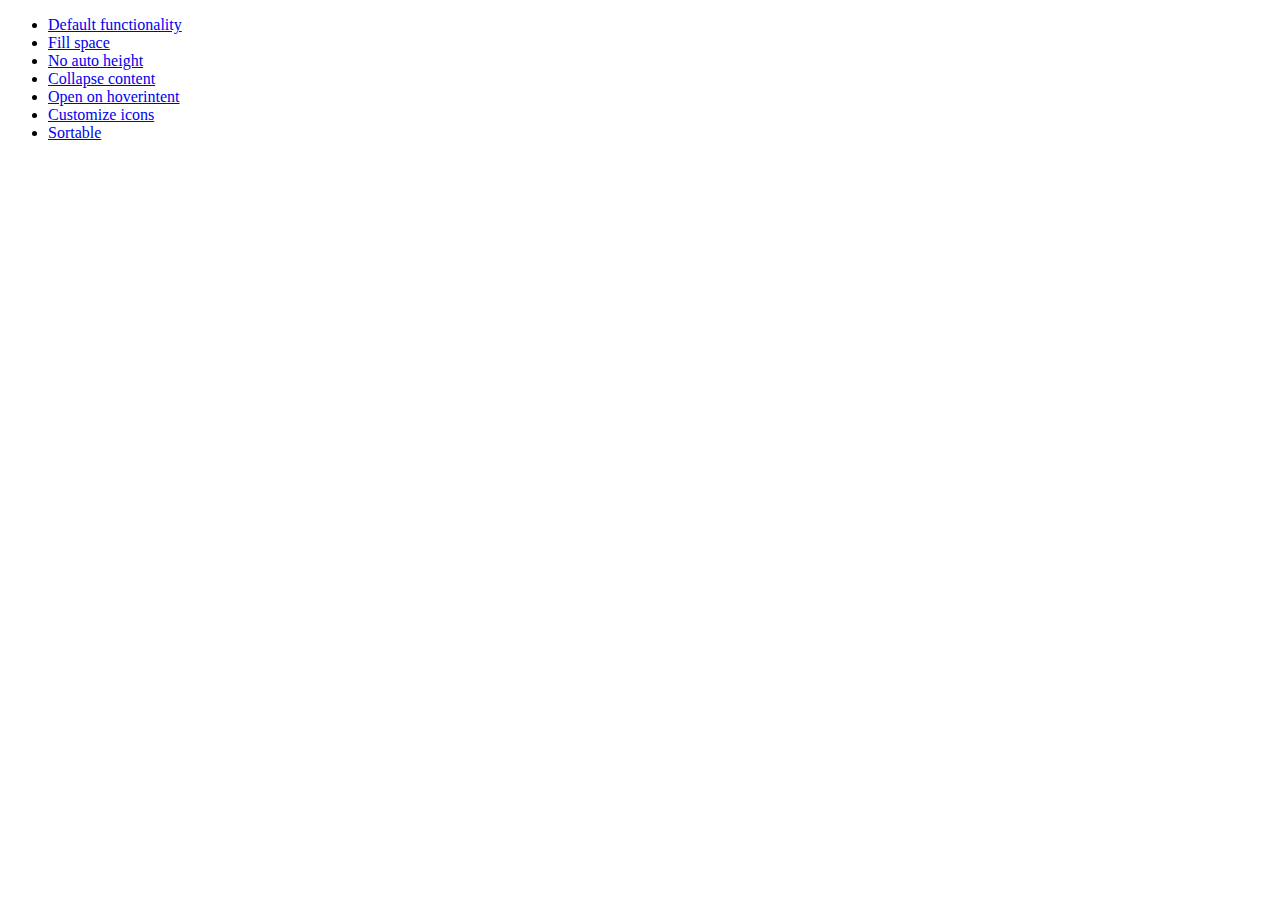
<file: jQuery/jquery-ui-1.10.4/demos/accordion/index.html>
<!doctype html>
<html lang="en">
<head>
	<meta charset="utf-8">
	<title>jQuery UI Accordion Demos</title>
</head>
<body>

<ul>
	<li><a href="default.html">Default functionality</a></li>
	<li><a href="fillspace.html">Fill space</a></li>
	<li><a href="no-auto-height.html">No auto height</a></li>
	<li><a href="collapsible.html">Collapse content</a></li>
	<li><a href="hoverintent.html">Open on hoverintent</a></li>
	<li><a href="custom-icons.html">Customize icons</a></li>
	<li><a href="sortable.html">Sortable</a></li>
</ul>

</body>
</html>
</file>
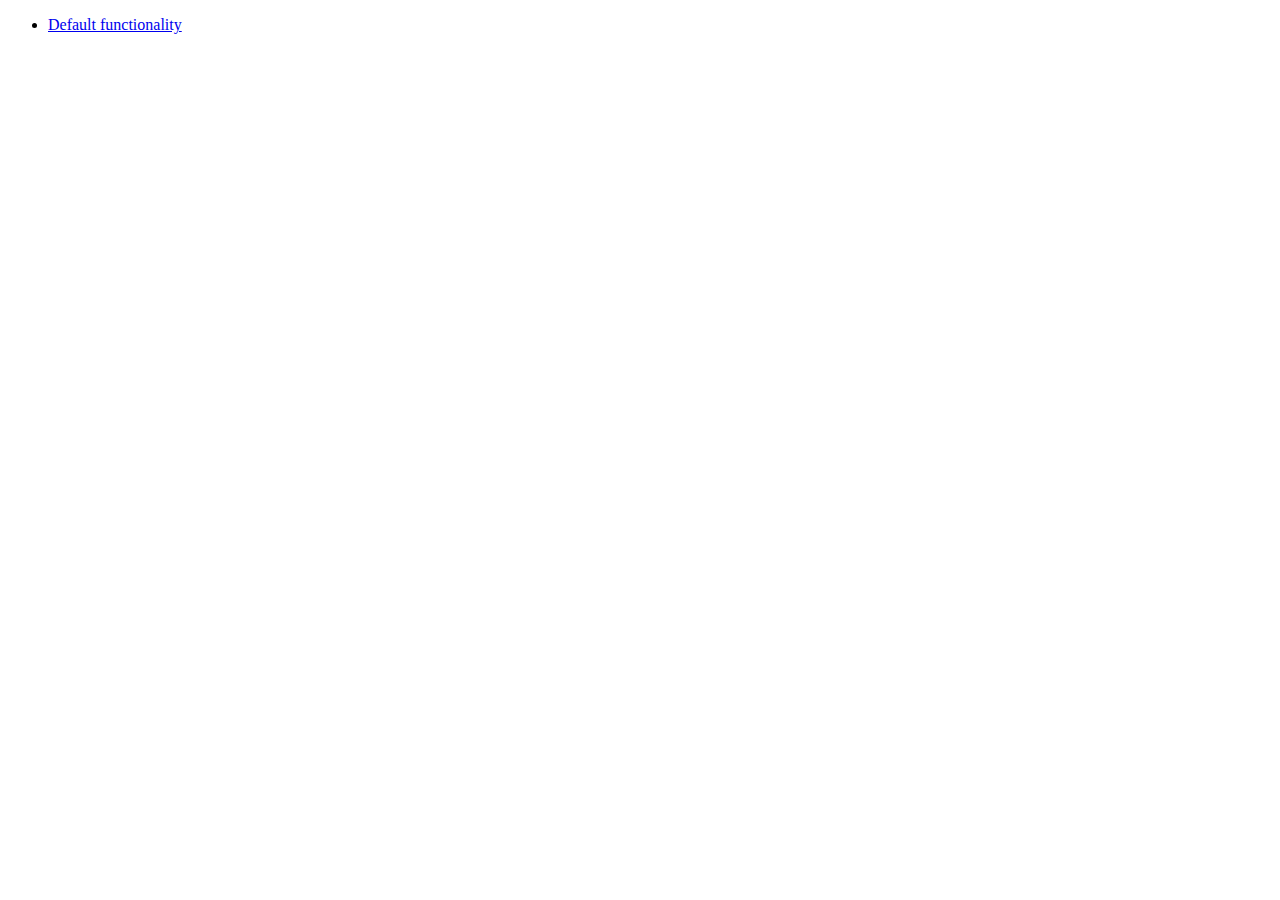
<file: jQuery/jquery-ui-1.10.4/demos/addClass/index.html>
<!doctype html>
<html lang="en">
<head>
	<meta charset="utf-8">
	<title>jQuery UI Effects Demos</title>
</head>
<body>

<ul>
	<li><a href="default.html">Default functionality</a></li>
</ul>

</body>
</html>
</file>
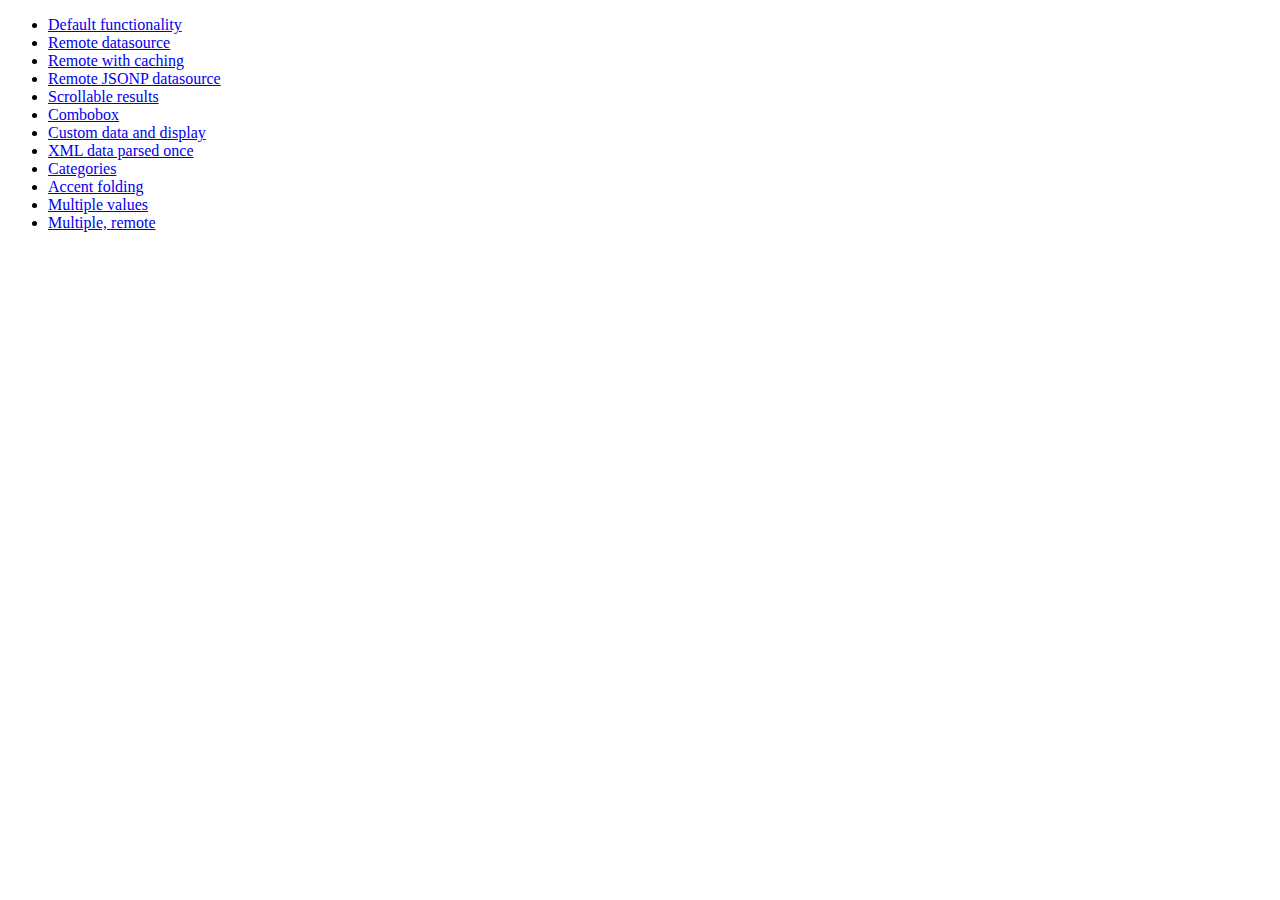
<file: jQuery/jquery-ui-1.10.4/demos/autocomplete/index.html>
<!doctype html>
<html lang="en">
<head>
	<meta charset="utf-8">
	<title>jQuery UI Autocomplete Demos</title>
</head>
<body>

<ul>
	<li><a href="default.html">Default functionality</a></li>
	<li><a href="remote.html">Remote datasource</a></li>
	<li><a href="remote-with-cache.html">Remote with caching</a></li>
	<li><a href="remote-jsonp.html">Remote JSONP datasource</a></li>
	<li><a href="maxheight.html">Scrollable results</a></li>
	<li><a href="combobox.html">Combobox</a></li>
	<li><a href="custom-data.html">Custom data and display</a></li>
	<li><a href="xml.html">XML data parsed once</a></li>
	<li><a href="categories.html">Categories</a></li>
	<li><a href="folding.html">Accent folding</a></li>
	<li><a href="multiple.html">Multiple values</a></li>
	<li><a href="multiple-remote.html">Multiple, remote</a></li>
</ul>

</body>
</html>
</file>
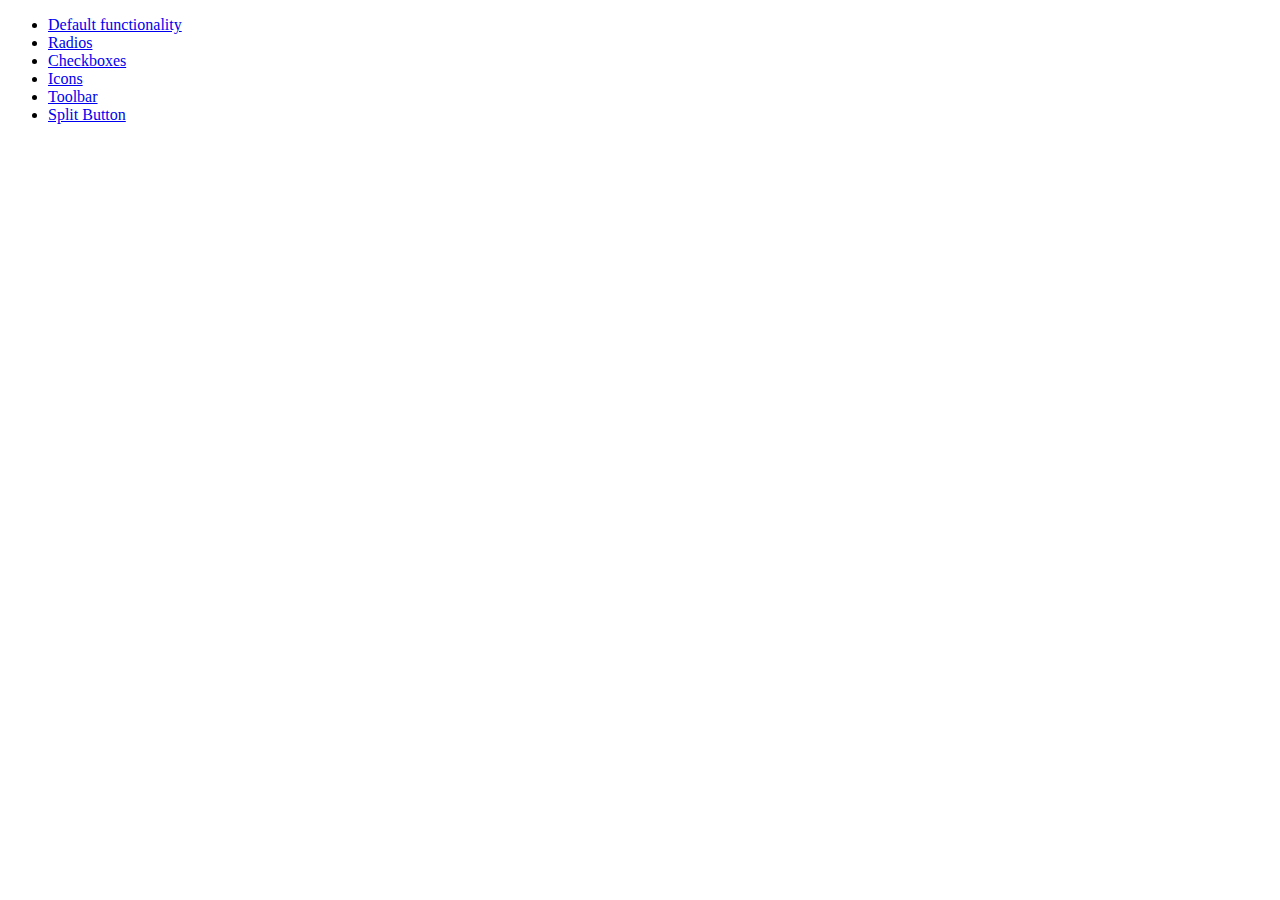
<file: jQuery/jquery-ui-1.10.4/demos/button/index.html>
<!doctype html>
<html lang="en">
<head>
	<meta charset="utf-8">
	<title>jQuery UI Button Demos</title>
</head>
<body>

<ul>
	<li><a href="default.html">Default functionality</a></li>
	<li><a href="radio.html">Radios</a></li>
	<li><a href="checkbox.html">Checkboxes</a></li>
	<li><a href="icons.html">Icons</a></li>
	<li><a href="toolbar.html">Toolbar</a></li>
	<li><a href="splitbutton.html">Split Button</a></li>
</ul>

</body>
</html>
</file>
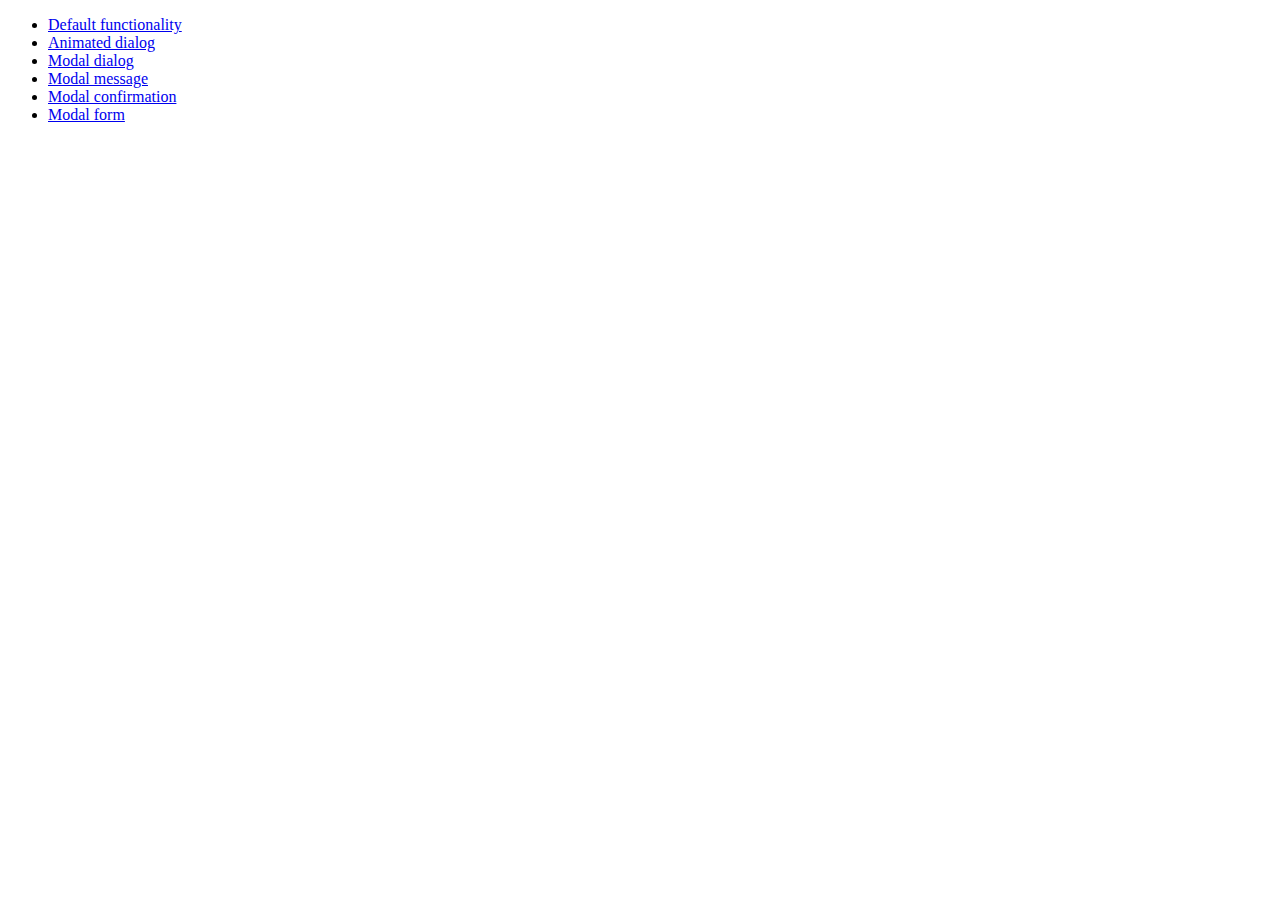
<file: jQuery/jquery-ui-1.10.4/demos/dialog/index.html>
<!doctype html>
<html lang="en">
<head>
	<meta charset="utf-8">
	<title>jQuery UI Dialog Demos</title>
</head>
<body>

<ul>
	<li><a href="default.html">Default functionality</a></li>
	<li><a href="animated.html">Animated dialog</a></li>
	<li><a href="modal.html">Modal dialog</a></li>
	<li><a href="modal-message.html">Modal message</a></li>
	<li><a href="modal-confirmation.html">Modal confirmation</a></li>
	<li><a href="modal-form.html">Modal form</a></li>
</ul>

</body>
</html>
</file>
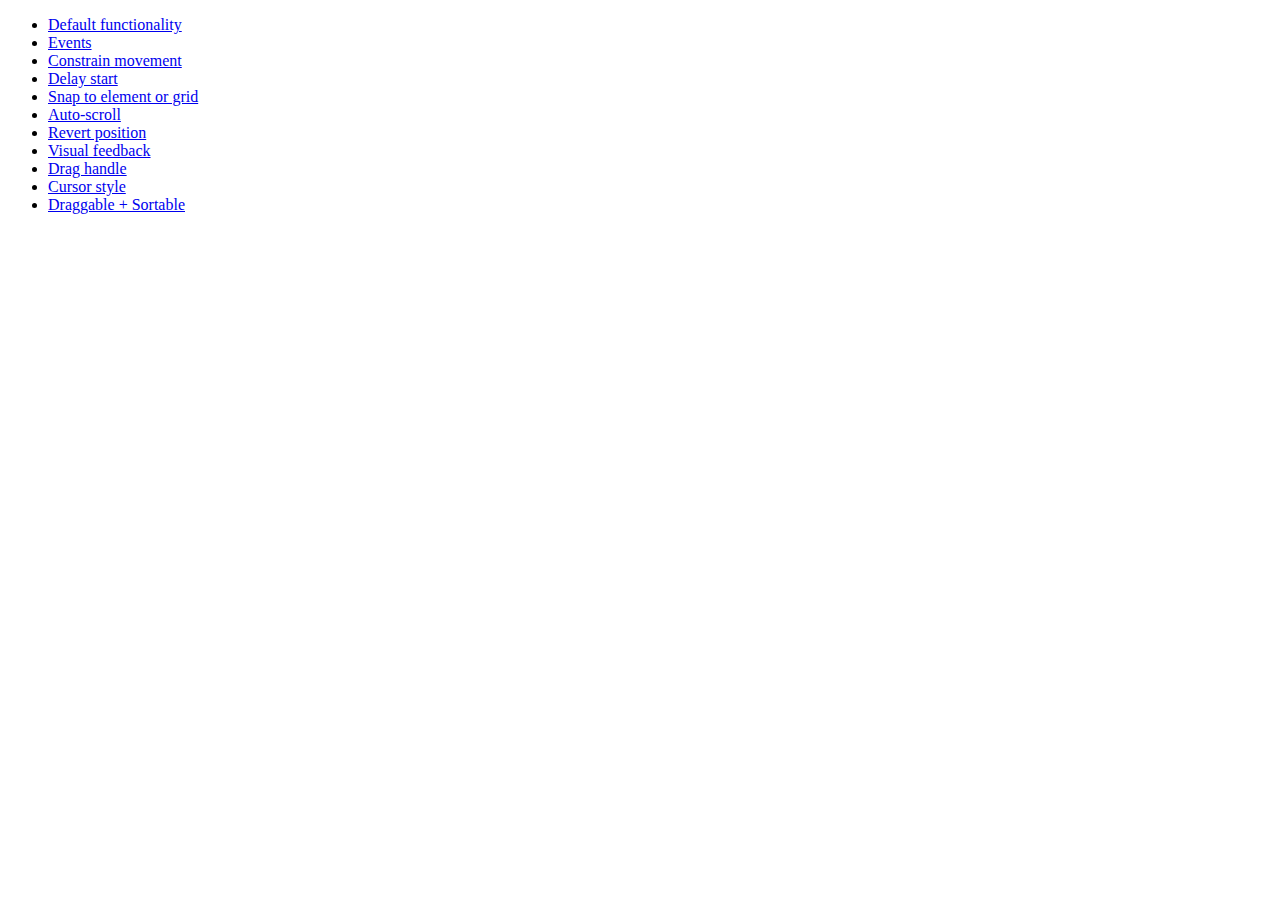
<file: jQuery/jquery-ui-1.10.4/demos/draggable/index.html>
<!doctype html>
<html lang="en">
<head>
	<meta charset="utf-8">
	<title>jQuery UI Draggable Demos</title>
</head>
<body>

<ul>
	<li><a href="default.html">Default functionality</a></li>
	<li><a href="events.html">Events</a></li>
	<li><a href="constrain-movement.html">Constrain movement</a></li>
	<li><a href="delay-start.html">Delay start</a></li>
	<li><a href="snap-to.html">Snap to element or grid</a></li>
	<li><a href="scroll.html">Auto-scroll</a></li>
	<li><a href="revert.html">Revert position</a></li>
	<li><a href="visual-feedback.html">Visual feedback</a></li>
	<li><a href="handle.html">Drag handle</a></li>
	<li><a href="cursor-style.html">Cursor style</a></li>
	<li><a href="sortable.html">Draggable + Sortable</a></li>
</ul>

</body>
</html>
</file>
<file: jQuery/jquery-ui-1.10.4/tests/index.css>
body {
	font-size: 62.5%;
}
.ui-widget-header {
	padding: 0.2em 0.5em;
	margin: 0;
}
.ui-widget-content {
	padding: 1em;
	margin-bottom: 1em;
}
p {
	margin: 0;
}
ul {
	margin: 0;
	list-style: none;
}
li {
	line-height: 2em;
}
</file>
